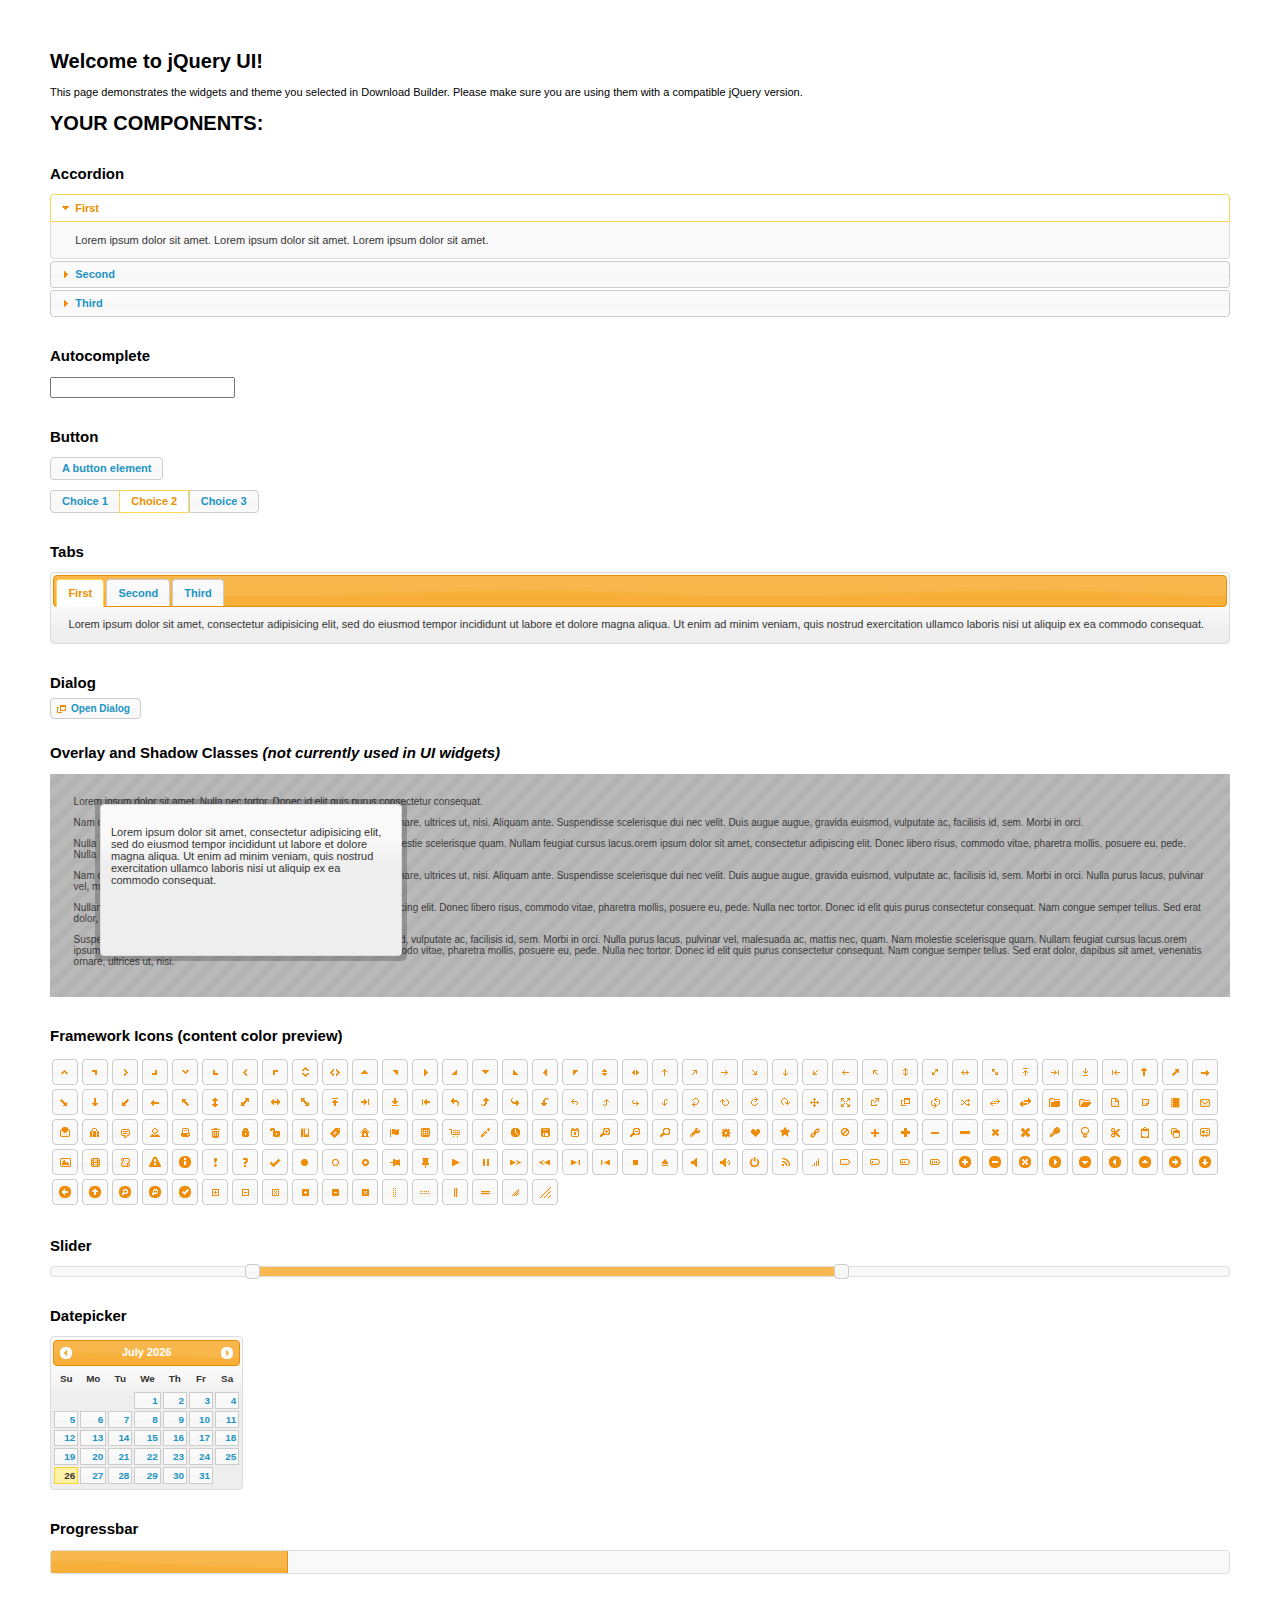
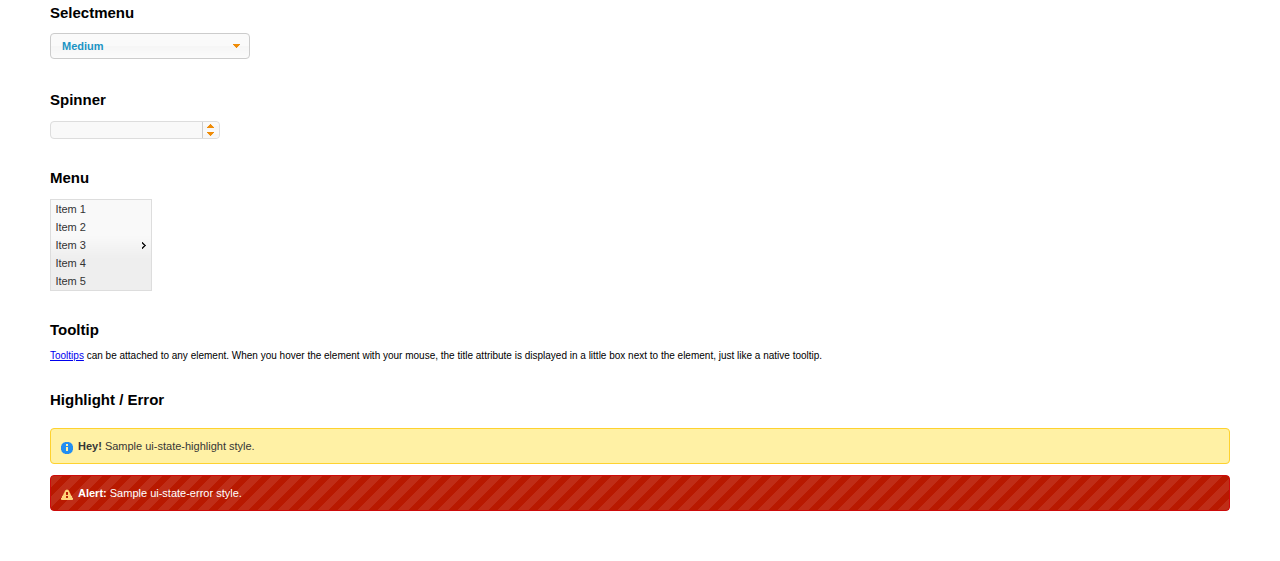
<file: lib/jquery-ui-1.11.3/index.html>
<!doctype html>
<html lang="us">
<head>
	<meta charset="utf-8">
	<title>jQuery UI Example Page</title>
	<link href="jquery-ui.css" rel="stylesheet">
	<style>
	body{
		font: 62.5% "Trebuchet MS", sans-serif;
		margin: 50px;
	}
	.demoHeaders {
		margin-top: 2em;
	}
	#dialog-link {
		padding: .4em 1em .4em 20px;
		text-decoration: none;
		position: relative;
	}
	#dialog-link span.ui-icon {
		margin: 0 5px 0 0;
		position: absolute;
		left: .2em;
		top: 50%;
		margin-top: -8px;
	}
	#icons {
		margin: 0;
		padding: 0;
	}
	#icons li {
		margin: 2px;
		position: relative;
		padding: 4px 0;
		cursor: pointer;
		float: left;
		list-style: none;
	}
	#icons span.ui-icon {
		float: left;
		margin: 0 4px;
	}
	.fakewindowcontain .ui-widget-overlay {
		position: absolute;
	}
	select {
		width: 200px;
	}
	</style>
</head>
<body>

<h1>Welcome to jQuery UI!</h1>

<div class="ui-widget">
	<p>This page demonstrates the widgets and theme you selected in Download Builder. Please make sure you are using them with a compatible jQuery version.</p>
</div>

<h1>YOUR COMPONENTS:</h1>


<!-- Accordion -->
<h2 class="demoHeaders">Accordion</h2>
<div id="accordion">
	<h3>First</h3>
	<div>Lorem ipsum dolor sit amet. Lorem ipsum dolor sit amet. Lorem ipsum dolor sit amet.</div>
	<h3>Second</h3>
	<div>Phasellus mattis tincidunt nibh.</div>
	<h3>Third</h3>
	<div>Nam dui erat, auctor a, dignissim quis.</div>
</div>



<!-- Autocomplete -->
<h2 class="demoHeaders">Autocomplete</h2>
<div>
	<input id="autocomplete" title="type &quot;a&quot;">
</div>



<!-- Button -->
<h2 class="demoHeaders">Button</h2>
<button id="button">A button element</button>
<form style="margin-top: 1em;">
	<div id="radioset">
		<input type="radio" id="radio1" name="radio"><label for="radio1">Choice 1</label>
		<input type="radio" id="radio2" name="radio" checked="checked"><label for="radio2">Choice 2</label>
		<input type="radio" id="radio3" name="radio"><label for="radio3">Choice 3</label>
	</div>
</form>



<!-- Tabs -->
<h2 class="demoHeaders">Tabs</h2>
<div id="tabs">
	<ul>
		<li><a href="#tabs-1">First</a></li>
		<li><a href="#tabs-2">Second</a></li>
		<li><a href="#tabs-3">Third</a></li>
	</ul>
	<div id="tabs-1">Lorem ipsum dolor sit amet, consectetur adipisicing elit, sed do eiusmod tempor incididunt ut labore et dolore magna aliqua. Ut enim ad minim veniam, quis nostrud exercitation ullamco laboris nisi ut aliquip ex ea commodo consequat.</div>
	<div id="tabs-2">Phasellus mattis tincidunt nibh. Cras orci urna, blandit id, pretium vel, aliquet ornare, felis. Maecenas scelerisque sem non nisl. Fusce sed lorem in enim dictum bibendum.</div>
	<div id="tabs-3">Nam dui erat, auctor a, dignissim quis, sollicitudin eu, felis. Pellentesque nisi urna, interdum eget, sagittis et, consequat vestibulum, lacus. Mauris porttitor ullamcorper augue.</div>
</div>



<!-- Dialog NOTE: Dialog is not generated by UI in this demo so it can be visually styled in themeroller-->
<h2 class="demoHeaders">Dialog</h2>
<p><a href="#" id="dialog-link" class="ui-state-default ui-corner-all"><span class="ui-icon ui-icon-newwin"></span>Open Dialog</a></p>

<h2 class="demoHeaders">Overlay and Shadow Classes <em>(not currently used in UI widgets)</em></h2>
<div style="position: relative; width: 96%; height: 200px; padding:1% 2%; overflow:hidden;" class="fakewindowcontain">
	<p>Lorem ipsum dolor sit amet,  Nulla nec tortor. Donec id elit quis purus consectetur consequat. </p><p>Nam congue semper tellus. Sed erat dolor, dapibus sit amet, venenatis ornare, ultrices ut, nisi. Aliquam ante. Suspendisse scelerisque dui nec velit. Duis augue augue, gravida euismod, vulputate ac, facilisis id, sem. Morbi in orci. </p><p>Nulla purus lacus, pulvinar vel, malesuada ac, mattis nec, quam. Nam molestie scelerisque quam. Nullam feugiat cursus lacus.orem ipsum dolor sit amet, consectetur adipiscing elit. Donec libero risus, commodo vitae, pharetra mollis, posuere eu, pede. Nulla nec tortor. Donec id elit quis purus consectetur consequat. </p><p>Nam congue semper tellus. Sed erat dolor, dapibus sit amet, venenatis ornare, ultrices ut, nisi. Aliquam ante. Suspendisse scelerisque dui nec velit. Duis augue augue, gravida euismod, vulputate ac, facilisis id, sem. Morbi in orci. Nulla purus lacus, pulvinar vel, malesuada ac, mattis nec, quam. Nam molestie scelerisque quam. </p><p>Nullam feugiat cursus lacus.orem ipsum dolor sit amet, consectetur adipiscing elit. Donec libero risus, commodo vitae, pharetra mollis, posuere eu, pede. Nulla nec tortor. Donec id elit quis purus consectetur consequat. Nam congue semper tellus. Sed erat dolor, dapibus sit amet, venenatis ornare, ultrices ut, nisi. Aliquam ante. </p><p>Suspendisse scelerisque dui nec velit. Duis augue augue, gravida euismod, vulputate ac, facilisis id, sem. Morbi in orci. Nulla purus lacus, pulvinar vel, malesuada ac, mattis nec, quam. Nam molestie scelerisque quam. Nullam feugiat cursus lacus.orem ipsum dolor sit amet, consectetur adipiscing elit. Donec libero risus, commodo vitae, pharetra mollis, posuere eu, pede. Nulla nec tortor. Donec id elit quis purus consectetur consequat. Nam congue semper tellus. Sed erat dolor, dapibus sit amet, venenatis ornare, ultrices ut, nisi. </p>

	<!-- ui-dialog -->
	<div class="ui-overlay"><div class="ui-widget-overlay"></div><div class="ui-widget-shadow ui-corner-all" style="width: 302px; height: 152px; position: absolute; left: 50px; top: 30px;"></div></div>
	<div style="position: absolute; width: 280px; height: 130px;left: 50px; top: 30px; padding: 10px;" class="ui-widget ui-widget-content ui-corner-all">
		<div class="ui-dialog-content ui-widget-content" style="background: none; border: 0;">
			<p>Lorem ipsum dolor sit amet, consectetur adipisicing elit, sed do eiusmod tempor incididunt ut labore et dolore magna aliqua. Ut enim ad minim veniam, quis nostrud exercitation ullamco laboris nisi ut aliquip ex ea commodo consequat.</p>
		</div>
	</div>

</div>

<!-- ui-dialog -->
<div id="dialog" title="Dialog Title">
	<p>Lorem ipsum dolor sit amet, consectetur adipisicing elit, sed do eiusmod tempor incididunt ut labore et dolore magna aliqua. Ut enim ad minim veniam, quis nostrud exercitation ullamco laboris nisi ut aliquip ex ea commodo consequat.</p>
</div>



<h2 class="demoHeaders">Framework Icons (content color preview)</h2>
<ul id="icons" class="ui-widget ui-helper-clearfix">
	<li class="ui-state-default ui-corner-all" title=".ui-icon-carat-1-n"><span class="ui-icon ui-icon-carat-1-n"></span></li>
	<li class="ui-state-default ui-corner-all" title=".ui-icon-carat-1-ne"><span class="ui-icon ui-icon-carat-1-ne"></span></li>
	<li class="ui-state-default ui-corner-all" title=".ui-icon-carat-1-e"><span class="ui-icon ui-icon-carat-1-e"></span></li>
	<li class="ui-state-default ui-corner-all" title=".ui-icon-carat-1-se"><span class="ui-icon ui-icon-carat-1-se"></span></li>
	<li class="ui-state-default ui-corner-all" title=".ui-icon-carat-1-s"><span class="ui-icon ui-icon-carat-1-s"></span></li>
	<li class="ui-state-default ui-corner-all" title=".ui-icon-carat-1-sw"><span class="ui-icon ui-icon-carat-1-sw"></span></li>
	<li class="ui-state-default ui-corner-all" title=".ui-icon-carat-1-w"><span class="ui-icon ui-icon-carat-1-w"></span></li>
	<li class="ui-state-default ui-corner-all" title=".ui-icon-carat-1-nw"><span class="ui-icon ui-icon-carat-1-nw"></span></li>
	<li class="ui-state-default ui-corner-all" title=".ui-icon-carat-2-n-s"><span class="ui-icon ui-icon-carat-2-n-s"></span></li>
	<li class="ui-state-default ui-corner-all" title=".ui-icon-carat-2-e-w"><span class="ui-icon ui-icon-carat-2-e-w"></span></li>
	<li class="ui-state-default ui-corner-all" title=".ui-icon-triangle-1-n"><span class="ui-icon ui-icon-triangle-1-n"></span></li>
	<li class="ui-state-default ui-corner-all" title=".ui-icon-triangle-1-ne"><span class="ui-icon ui-icon-triangle-1-ne"></span></li>
	<li class="ui-state-default ui-corner-all" title=".ui-icon-triangle-1-e"><span class="ui-icon ui-icon-triangle-1-e"></span></li>
	<li class="ui-state-default ui-corner-all" title=".ui-icon-triangle-1-se"><span class="ui-icon ui-icon-triangle-1-se"></span></li>
	<li class="ui-state-default ui-corner-all" title=".ui-icon-triangle-1-s"><span class="ui-icon ui-icon-triangle-1-s"></span></li>
	<li class="ui-state-default ui-corner-all" title=".ui-icon-triangle-1-sw"><span class="ui-icon ui-icon-triangle-1-sw"></span></li>
	<li class="ui-state-default ui-corner-all" title=".ui-icon-triangle-1-w"><span class="ui-icon ui-icon-triangle-1-w"></span></li>
	<li class="ui-state-default ui-corner-all" title=".ui-icon-triangle-1-nw"><span class="ui-icon ui-icon-triangle-1-nw"></span></li>
	<li class="ui-state-default ui-corner-all" title=".ui-icon-triangle-2-n-s"><span class="ui-icon ui-icon-triangle-2-n-s"></span></li>
	<li class="ui-state-default ui-corner-all" title=".ui-icon-triangle-2-e-w"><span class="ui-icon ui-icon-triangle-2-e-w"></span></li>
	<li class="ui-state-default ui-corner-all" title=".ui-icon-arrow-1-n"><span class="ui-icon ui-icon-arrow-1-n"></span></li>
	<li class="ui-state-default ui-corner-all" title=".ui-icon-arrow-1-ne"><span class="ui-icon ui-icon-arrow-1-ne"></span></li>
	<li class="ui-state-default ui-corner-all" title=".ui-icon-arrow-1-e"><span class="ui-icon ui-icon-arrow-1-e"></span></li>
	<li class="ui-state-default ui-corner-all" title=".ui-icon-arrow-1-se"><span class="ui-icon ui-icon-arrow-1-se"></span></li>
	<li class="ui-state-default ui-corner-all" title=".ui-icon-arrow-1-s"><span class="ui-icon ui-icon-arrow-1-s"></span></li>
	<li class="ui-state-default ui-corner-all" title=".ui-icon-arrow-1-sw"><span class="ui-icon ui-icon-arrow-1-sw"></span></li>
	<li class="ui-state-default ui-corner-all" title=".ui-icon-arrow-1-w"><span class="ui-icon ui-icon-arrow-1-w"></span></li>
	<li class="ui-state-default ui-corner-all" title=".ui-icon-arrow-1-nw"><span class="ui-icon ui-icon-arrow-1-nw"></span></li>
	<li class="ui-state-default ui-corner-all" title=".ui-icon-arrow-2-n-s"><span class="ui-icon ui-icon-arrow-2-n-s"></span></li>
	<li class="ui-state-default ui-corner-all" title=".ui-icon-arrow-2-ne-sw"><span class="ui-icon ui-icon-arrow-2-ne-sw"></span></li>
	<li class="ui-state-default ui-corner-all" title=".ui-icon-arrow-2-e-w"><span class="ui-icon ui-icon-arrow-2-e-w"></span></li>
	<li class="ui-state-default ui-corner-all" title=".ui-icon-arrow-2-se-nw"><span class="ui-icon ui-icon-arrow-2-se-nw"></span></li>
	<li class="ui-state-default ui-corner-all" title=".ui-icon-arrowstop-1-n"><span class="ui-icon ui-icon-arrowstop-1-n"></span></li>
	<li class="ui-state-default ui-corner-all" title=".ui-icon-arrowstop-1-e"><span class="ui-icon ui-icon-arrowstop-1-e"></span></li>
	<li class="ui-state-default ui-corner-all" title=".ui-icon-arrowstop-1-s"><span class="ui-icon ui-icon-arrowstop-1-s"></span></li>
	<li class="ui-state-default ui-corner-all" title=".ui-icon-arrowstop-1-w"><span class="ui-icon ui-icon-arrowstop-1-w"></span></li>
	<li class="ui-state-default ui-corner-all" title=".ui-icon-arrowthick-1-n"><span class="ui-icon ui-icon-arrowthick-1-n"></span></li>
	<li class="ui-state-default ui-corner-all" title=".ui-icon-arrowthick-1-ne"><span class="ui-icon ui-icon-arrowthick-1-ne"></span></li>
	<li class="ui-state-default ui-corner-all" title=".ui-icon-arrowthick-1-e"><span class="ui-icon ui-icon-arrowthick-1-e"></span></li>
	<li class="ui-state-default ui-corner-all" title=".ui-icon-arrowthick-1-se"><span class="ui-icon ui-icon-arrowthick-1-se"></span></li>
	<li class="ui-state-default ui-corner-all" title=".ui-icon-arrowthick-1-s"><span class="ui-icon ui-icon-arrowthick-1-s"></span></li>
	<li class="ui-state-default ui-corner-all" title=".ui-icon-arrowthick-1-sw"><span class="ui-icon ui-icon-arrowthick-1-sw"></span></li>
	<li class="ui-state-default ui-corner-all" title=".ui-icon-arrowthick-1-w"><span class="ui-icon ui-icon-arrowthick-1-w"></span></li>
	<li class="ui-state-default ui-corner-all" title=".ui-icon-arrowthick-1-nw"><span class="ui-icon ui-icon-arrowthick-1-nw"></span></li>
	<li class="ui-state-default ui-corner-all" title=".ui-icon-arrowthick-2-n-s"><span class="ui-icon ui-icon-arrowthick-2-n-s"></span></li>
	<li class="ui-state-default ui-corner-all" title=".ui-icon-arrowthick-2-ne-sw"><span class="ui-icon ui-icon-arrowthick-2-ne-sw"></span></li>
	<li class="ui-state-default ui-corner-all" title=".ui-icon-arrowthick-2-e-w"><span class="ui-icon ui-icon-arrowthick-2-e-w"></span></li>
	<li class="ui-state-default ui-corner-all" title=".ui-icon-arrowthick-2-se-nw"><span class="ui-icon ui-icon-arrowthick-2-se-nw"></span></li>
	<li class="ui-state-default ui-corner-all" title=".ui-icon-arrowthickstop-1-n"><span class="ui-icon ui-icon-arrowthickstop-1-n"></span></li>
	<li class="ui-state-default ui-corner-all" title=".ui-icon-arrowthickstop-1-e"><span class="ui-icon ui-icon-arrowthickstop-1-e"></span></li>
	<li class="ui-state-default ui-corner-all" title=".ui-icon-arrowthickstop-1-s"><span class="ui-icon ui-icon-arrowthickstop-1-s"></span></li>
	<li class="ui-state-default ui-corner-all" title=".ui-icon-arrowthickstop-1-w"><span class="ui-icon ui-icon-arrowthickstop-1-w"></span></li>
	<li class="ui-state-default ui-corner-all" title=".ui-icon-arrowreturnthick-1-w"><span class="ui-icon ui-icon-arrowreturnthick-1-w"></span></li>
	<li class="ui-state-default ui-corner-all" title=".ui-icon-arrowreturnthick-1-n"><span class="ui-icon ui-icon-arrowreturnthick-1-n"></span></li>
	<li class="ui-state-default ui-corner-all" title=".ui-icon-arrowreturnthick-1-e"><span class="ui-icon ui-icon-arrowreturnthick-1-e"></span></li>
	<li class="ui-state-default ui-corner-all" title=".ui-icon-arrowreturnthick-1-s"><span class="ui-icon ui-icon-arrowreturnthick-1-s"></span></li>
	<li class="ui-state-default ui-corner-all" title=".ui-icon-arrowreturn-1-w"><span class="ui-icon ui-icon-arrowreturn-1-w"></span></li>
	<li class="ui-state-default ui-corner-all" title=".ui-icon-arrowreturn-1-n"><span class="ui-icon ui-icon-arrowreturn-1-n"></span></li>
	<li class="ui-state-default ui-corner-all" title=".ui-icon-arrowreturn-1-e"><span class="ui-icon ui-icon-arrowreturn-1-e"></span></li>
	<li class="ui-state-default ui-corner-all" title=".ui-icon-arrowreturn-1-s"><span class="ui-icon ui-icon-arrowreturn-1-s"></span></li>
	<li class="ui-state-default ui-corner-all" title=".ui-icon-arrowrefresh-1-w"><span class="ui-icon ui-icon-arrowrefresh-1-w"></span></li>
	<li class="ui-state-default ui-corner-all" title=".ui-icon-arrowrefresh-1-n"><span class="ui-icon ui-icon-arrowrefresh-1-n"></span></li>
	<li class="ui-state-default ui-corner-all" title=".ui-icon-arrowrefresh-1-e"><span class="ui-icon ui-icon-arrowrefresh-1-e"></span></li>
	<li class="ui-state-default ui-corner-all" title=".ui-icon-arrowrefresh-1-s"><span class="ui-icon ui-icon-arrowrefresh-1-s"></span></li>
	<li class="ui-state-default ui-corner-all" title=".ui-icon-arrow-4"><span class="ui-icon ui-icon-arrow-4"></span></li>
	<li class="ui-state-default ui-corner-all" title=".ui-icon-arrow-4-diag"><span class="ui-icon ui-icon-arrow-4-diag"></span></li>
	<li class="ui-state-default ui-corner-all" title=".ui-icon-extlink"><span class="ui-icon ui-icon-extlink"></span></li>
	<li class="ui-state-default ui-corner-all" title=".ui-icon-newwin"><span class="ui-icon ui-icon-newwin"></span></li>
	<li class="ui-state-default ui-corner-all" title=".ui-icon-refresh"><span class="ui-icon ui-icon-refresh"></span></li>
	<li class="ui-state-default ui-corner-all" title=".ui-icon-shuffle"><span class="ui-icon ui-icon-shuffle"></span></li>
	<li class="ui-state-default ui-corner-all" title=".ui-icon-transfer-e-w"><span class="ui-icon ui-icon-transfer-e-w"></span></li>
	<li class="ui-state-default ui-corner-all" title=".ui-icon-transferthick-e-w"><span class="ui-icon ui-icon-transferthick-e-w"></span></li>
	<li class="ui-state-default ui-corner-all" title=".ui-icon-folder-collapsed"><span class="ui-icon ui-icon-folder-collapsed"></span></li>
	<li class="ui-state-default ui-corner-all" title=".ui-icon-folder-open"><span class="ui-icon ui-icon-folder-open"></span></li>
	<li class="ui-state-default ui-corner-all" title=".ui-icon-document"><span class="ui-icon ui-icon-document"></span></li>
	<li class="ui-state-default ui-corner-all" title=".ui-icon-document-b"><span class="ui-icon ui-icon-document-b"></span></li>
	<li class="ui-state-default ui-corner-all" title=".ui-icon-note"><span class="ui-icon ui-icon-note"></span></li>
	<li class="ui-state-default ui-corner-all" title=".ui-icon-mail-closed"><span class="ui-icon ui-icon-mail-closed"></span></li>
	<li class="ui-state-default ui-corner-all" title=".ui-icon-mail-open"><span class="ui-icon ui-icon-mail-open"></span></li>
	<li class="ui-state-default ui-corner-all" title=".ui-icon-suitcase"><span class="ui-icon ui-icon-suitcase"></span></li>
	<li class="ui-state-default ui-corner-all" title=".ui-icon-comment"><span class="ui-icon ui-icon-comment"></span></li>
	<li class="ui-state-default ui-corner-all" title=".ui-icon-person"><span class="ui-icon ui-icon-person"></span></li>
	<li class="ui-state-default ui-corner-all" title=".ui-icon-print"><span class="ui-icon ui-icon-print"></span></li>
	<li class="ui-state-default ui-corner-all" title=".ui-icon-trash"><span class="ui-icon ui-icon-trash"></span></li>
	<li class="ui-state-default ui-corner-all" title=".ui-icon-locked"><span class="ui-icon ui-icon-locked"></span></li>
	<li class="ui-state-default ui-corner-all" title=".ui-icon-unlocked"><span class="ui-icon ui-icon-unlocked"></span></li>
	<li class="ui-state-default ui-corner-all" title=".ui-icon-bookmark"><span class="ui-icon ui-icon-bookmark"></span></li>
	<li class="ui-state-default ui-corner-all" title=".ui-icon-tag"><span class="ui-icon ui-icon-tag"></span></li>
	<li class="ui-state-default ui-corner-all" title=".ui-icon-home"><span class="ui-icon ui-icon-home"></span></li>
	<li class="ui-state-default ui-corner-all" title=".ui-icon-flag"><span class="ui-icon ui-icon-flag"></span></li>
	<li class="ui-state-default ui-corner-all" title=".ui-icon-calculator"><span class="ui-icon ui-icon-calculator"></span></li>
	<li class="ui-state-default ui-corner-all" title=".ui-icon-cart"><span class="ui-icon ui-icon-cart"></span></li>
	<li class="ui-state-default ui-corner-all" title=".ui-icon-pencil"><span class="ui-icon ui-icon-pencil"></span></li>
	<li class="ui-state-default ui-corner-all" title=".ui-icon-clock"><span class="ui-icon ui-icon-clock"></span></li>
	<li class="ui-state-default ui-corner-all" title=".ui-icon-disk"><span class="ui-icon ui-icon-disk"></span></li>
	<li class="ui-state-default ui-corner-all" title=".ui-icon-calendar"><span class="ui-icon ui-icon-calendar"></span></li>
	<li class="ui-state-default ui-corner-all" title=".ui-icon-zoomin"><span class="ui-icon ui-icon-zoomin"></span></li>
	<li class="ui-state-default ui-corner-all" title=".ui-icon-zoomout"><span class="ui-icon ui-icon-zoomout"></span></li>
	<li class="ui-state-default ui-corner-all" title=".ui-icon-search"><span class="ui-icon ui-icon-search"></span></li>
	<li class="ui-state-default ui-corner-all" title=".ui-icon-wrench"><span class="ui-icon ui-icon-wrench"></span></li>
	<li class="ui-state-default ui-corner-all" title=".ui-icon-gear"><span class="ui-icon ui-icon-gear"></span></li>
	<li class="ui-state-default ui-corner-all" title=".ui-icon-heart"><span class="ui-icon ui-icon-heart"></span></li>
	<li class="ui-state-default ui-corner-all" title=".ui-icon-star"><span class="ui-icon ui-icon-star"></span></li>
	<li class="ui-state-default ui-corner-all" title=".ui-icon-link"><span class="ui-icon ui-icon-link"></span></li>
	<li class="ui-state-default ui-corner-all" title=".ui-icon-cancel"><span class="ui-icon ui-icon-cancel"></span></li>
	<li class="ui-state-default ui-corner-all" title=".ui-icon-plus"><span class="ui-icon ui-icon-plus"></span></li>
	<li class="ui-state-default ui-corner-all" title=".ui-icon-plusthick"><span class="ui-icon ui-icon-plusthick"></span></li>
	<li class="ui-state-default ui-corner-all" title=".ui-icon-minus"><span class="ui-icon ui-icon-minus"></span></li>
	<li class="ui-state-default ui-corner-all" title=".ui-icon-minusthick"><span class="ui-icon ui-icon-minusthick"></span></li>
	<li class="ui-state-default ui-corner-all" title=".ui-icon-close"><span class="ui-icon ui-icon-close"></span></li>
	<li class="ui-state-default ui-corner-all" title=".ui-icon-closethick"><span class="ui-icon ui-icon-closethick"></span></li>
	<li class="ui-state-default ui-corner-all" title=".ui-icon-key"><span class="ui-icon ui-icon-key"></span></li>
	<li class="ui-state-default ui-corner-all" title=".ui-icon-lightbulb"><span class="ui-icon ui-icon-lightbulb"></span></li>
	<li class="ui-state-default ui-corner-all" title=".ui-icon-scissors"><span class="ui-icon ui-icon-scissors"></span></li>
	<li class="ui-state-default ui-corner-all" title=".ui-icon-clipboard"><span class="ui-icon ui-icon-clipboard"></span></li>
	<li class="ui-state-default ui-corner-all" title=".ui-icon-copy"><span class="ui-icon ui-icon-copy"></span></li>
	<li class="ui-state-default ui-corner-all" title=".ui-icon-contact"><span class="ui-icon ui-icon-contact"></span></li>
	<li class="ui-state-default ui-corner-all" title=".ui-icon-image"><span class="ui-icon ui-icon-image"></span></li>
	<li class="ui-state-default ui-corner-all" title=".ui-icon-video"><span class="ui-icon ui-icon-video"></span></li>
	<li class="ui-state-default ui-corner-all" title=".ui-icon-script"><span class="ui-icon ui-icon-script"></span></li>
	<li class="ui-state-default ui-corner-all" title=".ui-icon-alert"><span class="ui-icon ui-icon-alert"></span></li>
	<li class="ui-state-default ui-corner-all" title=".ui-icon-info"><span class="ui-icon ui-icon-info"></span></li>
	<li class="ui-state-default ui-corner-all" title=".ui-icon-notice"><span class="ui-icon ui-icon-notice"></span></li>
	<li class="ui-state-default ui-corner-all" title=".ui-icon-help"><span class="ui-icon ui-icon-help"></span></li>
	<li class="ui-state-default ui-corner-all" title=".ui-icon-check"><span class="ui-icon ui-icon-check"></span></li>
	<li class="ui-state-default ui-corner-all" title=".ui-icon-bullet"><span class="ui-icon ui-icon-bullet"></span></li>
	<li class="ui-state-default ui-corner-all" title=".ui-icon-radio-off"><span class="ui-icon ui-icon-radio-off"></span></li>
	<li class="ui-state-default ui-corner-all" title=".ui-icon-radio-on"><span class="ui-icon ui-icon-radio-on"></span></li>
	<li class="ui-state-default ui-corner-all" title=".ui-icon-pin-w"><span class="ui-icon ui-icon-pin-w"></span></li>
	<li class="ui-state-default ui-corner-all" title=".ui-icon-pin-s"><span class="ui-icon ui-icon-pin-s"></span></li>
	<li class="ui-state-default ui-corner-all" title=".ui-icon-play"><span class="ui-icon ui-icon-play"></span></li>
	<li class="ui-state-default ui-corner-all" title=".ui-icon-pause"><span class="ui-icon ui-icon-pause"></span></li>
	<li class="ui-state-default ui-corner-all" title=".ui-icon-seek-next"><span class="ui-icon ui-icon-seek-next"></span></li>
	<li class="ui-state-default ui-corner-all" title=".ui-icon-seek-prev"><span class="ui-icon ui-icon-seek-prev"></span></li>
	<li class="ui-state-default ui-corner-all" title=".ui-icon-seek-end"><span class="ui-icon ui-icon-seek-end"></span></li>
	<li class="ui-state-default ui-corner-all" title=".ui-icon-seek-first"><span class="ui-icon ui-icon-seek-first"></span></li>
	<li class="ui-state-default ui-corner-all" title=".ui-icon-stop"><span class="ui-icon ui-icon-stop"></span></li>
	<li class="ui-state-default ui-corner-all" title=".ui-icon-eject"><span class="ui-icon ui-icon-eject"></span></li>
	<li class="ui-state-default ui-corner-all" title=".ui-icon-volume-off"><span class="ui-icon ui-icon-volume-off"></span></li>
	<li class="ui-state-default ui-corner-all" title=".ui-icon-volume-on"><span class="ui-icon ui-icon-volume-on"></span></li>
	<li class="ui-state-default ui-corner-all" title=".ui-icon-power"><span class="ui-icon ui-icon-power"></span></li>
	<li class="ui-state-default ui-corner-all" title=".ui-icon-signal-diag"><span class="ui-icon ui-icon-signal-diag"></span></li>
	<li class="ui-state-default ui-corner-all" title=".ui-icon-signal"><span class="ui-icon ui-icon-signal"></span></li>
	<li class="ui-state-default ui-corner-all" title=".ui-icon-battery-0"><span class="ui-icon ui-icon-battery-0"></span></li>
	<li class="ui-state-default ui-corner-all" title=".ui-icon-battery-1"><span class="ui-icon ui-icon-battery-1"></span></li>
	<li class="ui-state-default ui-corner-all" title=".ui-icon-battery-2"><span class="ui-icon ui-icon-battery-2"></span></li>
	<li class="ui-state-default ui-corner-all" title=".ui-icon-battery-3"><span class="ui-icon ui-icon-battery-3"></span></li>
	<li class="ui-state-default ui-corner-all" title=".ui-icon-circle-plus"><span class="ui-icon ui-icon-circle-plus"></span></li>
	<li class="ui-state-default ui-corner-all" title=".ui-icon-circle-minus"><span class="ui-icon ui-icon-circle-minus"></span></li>
	<li class="ui-state-default ui-corner-all" title=".ui-icon-circle-close"><span class="ui-icon ui-icon-circle-close"></span></li>
	<li class="ui-state-default ui-corner-all" title=".ui-icon-circle-triangle-e"><span class="ui-icon ui-icon-circle-triangle-e"></span></li>
	<li class="ui-state-default ui-corner-all" title=".ui-icon-circle-triangle-s"><span class="ui-icon ui-icon-circle-triangle-s"></span></li>
	<li class="ui-state-default ui-corner-all" title=".ui-icon-circle-triangle-w"><span class="ui-icon ui-icon-circle-triangle-w"></span></li>
	<li class="ui-state-default ui-corner-all" title=".ui-icon-circle-triangle-n"><span class="ui-icon ui-icon-circle-triangle-n"></span></li>
	<li class="ui-state-default ui-corner-all" title=".ui-icon-circle-arrow-e"><span class="ui-icon ui-icon-circle-arrow-e"></span></li>
	<li class="ui-state-default ui-corner-all" title=".ui-icon-circle-arrow-s"><span class="ui-icon ui-icon-circle-arrow-s"></span></li>
	<li class="ui-state-default ui-corner-all" title=".ui-icon-circle-arrow-w"><span class="ui-icon ui-icon-circle-arrow-w"></span></li>
	<li class="ui-state-default ui-corner-all" title=".ui-icon-circle-arrow-n"><span class="ui-icon ui-icon-circle-arrow-n"></span></li>
	<li class="ui-state-default ui-corner-all" title=".ui-icon-circle-zoomin"><span class="ui-icon ui-icon-circle-zoomin"></span></li>
	<li class="ui-state-default ui-corner-all" title=".ui-icon-circle-zoomout"><span class="ui-icon ui-icon-circle-zoomout"></span></li>
	<li class="ui-state-default ui-corner-all" title=".ui-icon-circle-check"><span class="ui-icon ui-icon-circle-check"></span></li>
	<li class="ui-state-default ui-corner-all" title=".ui-icon-circlesmall-plus"><span class="ui-icon ui-icon-circlesmall-plus"></span></li>
	<li class="ui-state-default ui-corner-all" title=".ui-icon-circlesmall-minus"><span class="ui-icon ui-icon-circlesmall-minus"></span></li>
	<li class="ui-state-default ui-corner-all" title=".ui-icon-circlesmall-close"><span class="ui-icon ui-icon-circlesmall-close"></span></li>
	<li class="ui-state-default ui-corner-all" title=".ui-icon-squaresmall-plus"><span class="ui-icon ui-icon-squaresmall-plus"></span></li>
	<li class="ui-state-default ui-corner-all" title=".ui-icon-squaresmall-minus"><span class="ui-icon ui-icon-squaresmall-minus"></span></li>
	<li class="ui-state-default ui-corner-all" title=".ui-icon-squaresmall-close"><span class="ui-icon ui-icon-squaresmall-close"></span></li>
	<li class="ui-state-default ui-corner-all" title=".ui-icon-grip-dotted-vertical"><span class="ui-icon ui-icon-grip-dotted-vertical"></span></li>
	<li class="ui-state-default ui-corner-all" title=".ui-icon-grip-dotted-horizontal"><span class="ui-icon ui-icon-grip-dotted-horizontal"></span></li>
	<li class="ui-state-default ui-corner-all" title=".ui-icon-grip-solid-vertical"><span class="ui-icon ui-icon-grip-solid-vertical"></span></li>
	<li class="ui-state-default ui-corner-all" title=".ui-icon-grip-solid-horizontal"><span class="ui-icon ui-icon-grip-solid-horizontal"></span></li>
	<li class="ui-state-default ui-corner-all" title=".ui-icon-gripsmall-diagonal-se"><span class="ui-icon ui-icon-gripsmall-diagonal-se"></span></li>
	<li class="ui-state-default ui-corner-all" title=".ui-icon-grip-diagonal-se"><span class="ui-icon ui-icon-grip-diagonal-se"></span></li>
</ul>


<!-- Slider -->
<h2 class="demoHeaders">Slider</h2>
<div id="slider"></div>



<!-- Datepicker -->
<h2 class="demoHeaders">Datepicker</h2>
<div id="datepicker"></div>



<!-- Progressbar -->
<h2 class="demoHeaders">Progressbar</h2>
<div id="progressbar"></div>



<!-- Progressbar -->
<h2 class="demoHeaders">Selectmenu</h2>
<select id="selectmenu">
	<option>Slower</option>
	<option>Slow</option>
	<option selected="selected">Medium</option>
	<option>Fast</option>
	<option>Faster</option>
</select>



<!-- Spinner -->
<h2 class="demoHeaders">Spinner</h2>
<input id="spinner">



<!-- Menu -->
<h2 class="demoHeaders">Menu</h2>
<ul style="width:100px;" id="menu">
	<li>Item 1</li>
	<li>Item 2</li>
	<li>Item 3
		<ul>
			<li>Item 3-1</li>
			<li>Item 3-2</li>
			<li>Item 3-3</li>
			<li>Item 3-4</li>
			<li>Item 3-5</li>
		</ul>
	</li>
	<li>Item 4</li>
	<li>Item 5</li>
</ul>



<!-- Tooltip -->
<h2 class="demoHeaders">Tooltip</h2>
<p id="tooltip">
	<a href="#" title="That&apos;s what this widget is">Tooltips</a> can be attached to any element. When you hover
the element with your mouse, the title attribute is displayed in a little box next to the element, just like a native tooltip.
</p>


<!-- Highlight / Error -->
<h2 class="demoHeaders">Highlight / Error</h2>
<div class="ui-widget">
	<div class="ui-state-highlight ui-corner-all" style="margin-top: 20px; padding: 0 .7em;">
		<p><span class="ui-icon ui-icon-info" style="float: left; margin-right: .3em;"></span>
		<strong>Hey!</strong> Sample ui-state-highlight style.</p>
	</div>
</div>
<br>
<div class="ui-widget">
	<div class="ui-state-error ui-corner-all" style="padding: 0 .7em;">
		<p><span class="ui-icon ui-icon-alert" style="float: left; margin-right: .3em;"></span>
		<strong>Alert:</strong> Sample ui-state-error style.</p>
	</div>
</div>

<script src="external/jquery/jquery.js"></script>
<script src="jquery-ui.js"></script>
<script>

$( "#accordion" ).accordion();



var availableTags = [
	"ActionScript",
	"AppleScript",
	"Asp",
	"BASIC",
	"C",
	"C++",
	"Clojure",
	"COBOL",
	"ColdFusion",
	"Erlang",
	"Fortran",
	"Groovy",
	"Haskell",
	"Java",
	"JavaScript",
	"Lisp",
	"Perl",
	"PHP",
	"Python",
	"Ruby",
	"Scala",
	"Scheme"
];
$( "#autocomplete" ).autocomplete({
	source: availableTags
});



$( "#button" ).button();
$( "#radioset" ).buttonset();



$( "#tabs" ).tabs();



$( "#dialog" ).dialog({
	autoOpen: false,
	width: 400,
	buttons: [
		{
			text: "Ok",
			click: function() {
				$( this ).dialog( "close" );
			}
		},
		{
			text: "Cancel",
			click: function() {
				$( this ).dialog( "close" );
			}
		}
	]
});

// Link to open the dialog
$( "#dialog-link" ).click(function( event ) {
	$( "#dialog" ).dialog( "open" );
	event.preventDefault();
});



$( "#datepicker" ).datepicker({
	inline: true
});



$( "#slider" ).slider({
	range: true,
	values: [ 17, 67 ]
});



$( "#progressbar" ).progressbar({
	value: 20
});



$( "#spinner" ).spinner();



$( "#menu" ).menu();



$( "#tooltip" ).tooltip();



$( "#selectmenu" ).selectmenu();


// Hover states on the static widgets
$( "#dialog-link, #icons li" ).hover(
	function() {
		$( this ).addClass( "ui-state-hover" );
	},
	function() {
		$( this ).removeClass( "ui-state-hover" );
	}
);
</script>
</body>
</html>
</file>
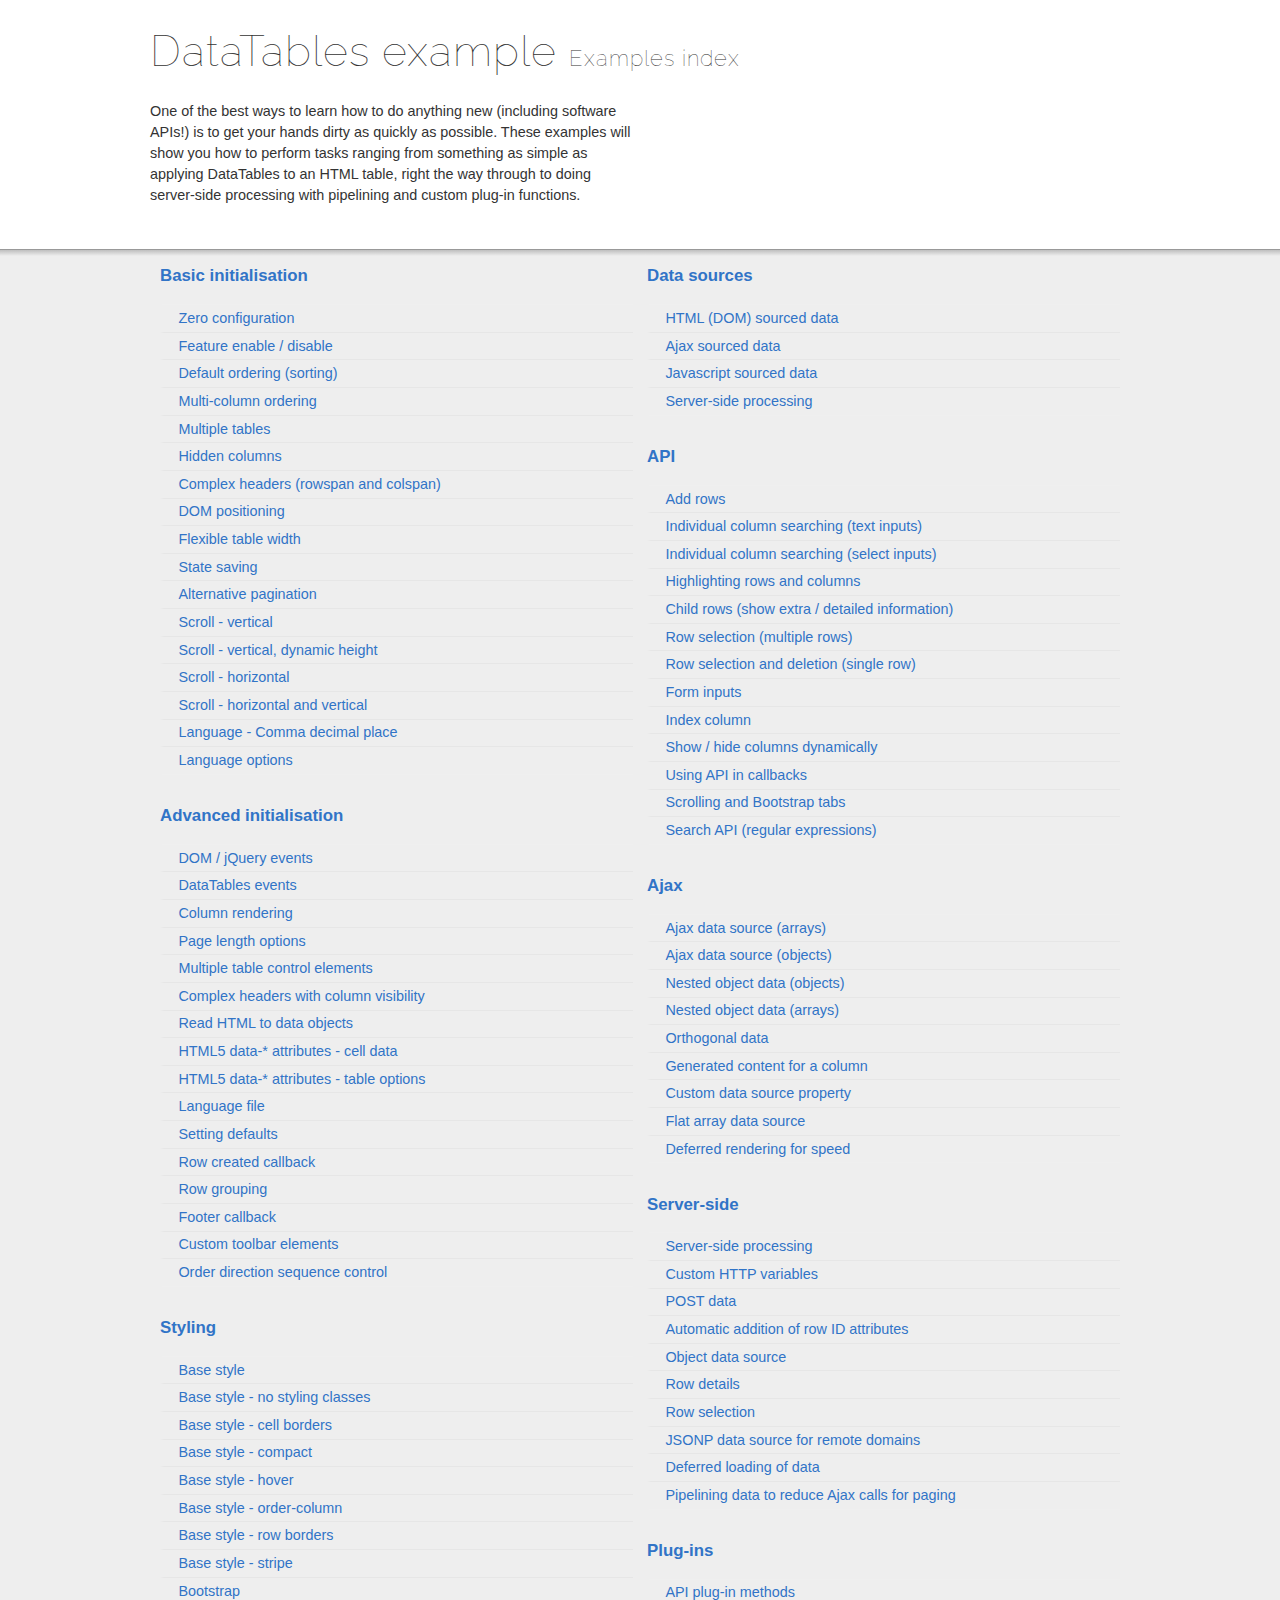
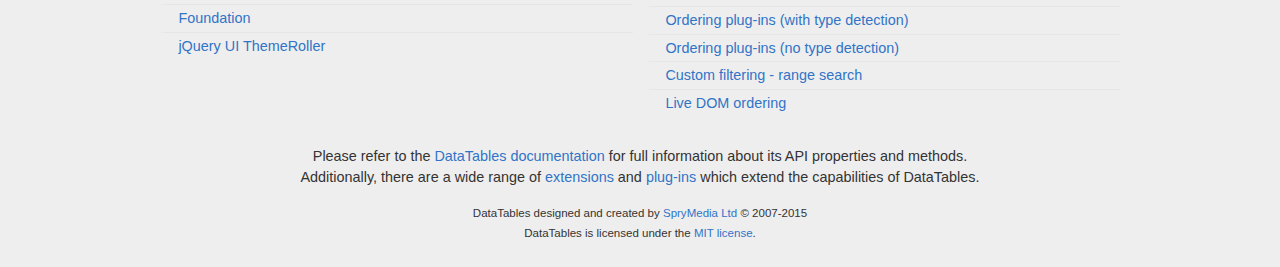
<file: lib/datatables-1.10.9/examples/index.html>
<!DOCTYPE html>
<html>
<head>
	<meta charset="utf-8">
	<link rel="shortcut icon" type="image/ico" href="http://www.datatables.net/favicon.ico">
	<meta name="viewport" content="initial-scale=1.0, maximum-scale=2.0">
	<link rel="stylesheet" type="text/css" href="./resources/syntax/shCore.css">
	<link rel="stylesheet" type="text/css" href="./resources/demo.css">
	<script type="text/javascript" language="javascript" src="//code.jquery.com/jquery-1.11.3.min.js"></script>
	<script type="text/javascript" language="javascript" src="./resources/syntax/shCore.js"></script>
	<script type="text/javascript" language="javascript" src="./resources/demo.js"></script>

	<title>DataTables examples - Examples index</title>
</head>

<body class="dt-example">
	<div class="container">
		<section>
			<h1>DataTables example <span>Examples index</span></h1>

			<div class="info">
				<p>One of the best ways to learn how to do anything new (including software APIs!) is to get your hands dirty as quickly as possible. These examples will show you
				how to perform tasks ranging from something as simple as applying DataTables to an HTML table, right the way through to doing server-side processing with
				pipelining and custom plug-in functions.</p>
			</div>
		</section>
	</div>

	<section>
		<div class="footer">
			<div class="gradient"></div>

			<div class="liner">
				<div class="toc">
					<div class="toc-group">
						<h3><a href="./basic_init/index.html">Basic initialisation</a></h3>
						<ul class="toc">
							<li><a href="./basic_init/zero_configuration.html">Zero configuration</a></li>
							<li><a href="./basic_init/filter_only.html">Feature enable / disable</a></li>
							<li><a href="./basic_init/table_sorting.html">Default ordering (sorting)</a></li>
							<li><a href="./basic_init/multi_col_sort.html">Multi-column ordering</a></li>
							<li><a href="./basic_init/multiple_tables.html">Multiple tables</a></li>
							<li><a href="./basic_init/hidden_columns.html">Hidden columns</a></li>
							<li><a href="./basic_init/complex_header.html">Complex headers (rowspan and colspan)</a></li>
							<li><a href="./basic_init/dom.html">DOM positioning</a></li>
							<li><a href="./basic_init/flexible_width.html">Flexible table width</a></li>
							<li><a href="./basic_init/state_save.html">State saving</a></li>
							<li><a href="./basic_init/alt_pagination.html">Alternative pagination</a></li>
							<li><a href="./basic_init/scroll_y.html">Scroll - vertical</a></li>
							<li><a href="./basic_init/scroll_y_dynamic.html">Scroll - vertical, dynamic height</a></li>
							<li><a href="./basic_init/scroll_x.html">Scroll - horizontal</a></li>
							<li><a href="./basic_init/scroll_xy.html">Scroll - horizontal and vertical</a></li>
							<li><a href="./basic_init/comma-decimal.html">Language - Comma decimal place</a></li>
							<li><a href="./basic_init/language.html">Language options</a></li>
						</ul>
					</div>

					<div class="toc-group">
						<h3><a href="./advanced_init/index.html">Advanced initialisation</a></h3>
						<ul class="toc">
							<li><a href="./advanced_init/events_live.html">DOM / jQuery events</a></li>
							<li><a href="./advanced_init/dt_events.html">DataTables events</a></li>
							<li><a href="./advanced_init/column_render.html">Column rendering</a></li>
							<li><a href="./advanced_init/length_menu.html">Page length options</a></li>
							<li><a href="./advanced_init/dom_multiple_elements.html">Multiple table control elements</a></li>
							<li><a href="./advanced_init/complex_header.html">Complex headers with column visibility</a></li>
							<li><a href="./advanced_init/object_dom_read.html">Read HTML to data objects</a></li>
							<li><a href="./advanced_init/html5-data-attributes.html">HTML5 data-* attributes - cell data</a></li>
							<li><a href="./advanced_init/html5-data-options.html">HTML5 data-* attributes - table options</a></li>
							<li><a href="./advanced_init/language_file.html">Language file</a></li>
							<li><a href="./advanced_init/defaults.html">Setting defaults</a></li>
							<li><a href="./advanced_init/row_callback.html">Row created callback</a></li>
							<li><a href="./advanced_init/row_grouping.html">Row grouping</a></li>
							<li><a href="./advanced_init/footer_callback.html">Footer callback</a></li>
							<li><a href="./advanced_init/dom_toolbar.html">Custom toolbar elements</a></li>
							<li><a href="./advanced_init/sort_direction_control.html">Order direction sequence control</a></li>
						</ul>
					</div>

					<div class="toc-group">
						<h3><a href="./styling/index.html">Styling</a></h3>
						<ul class="toc">
							<li><a href="./styling/display.html">Base style</a></li>
							<li><a href="./styling/no-classes.html">Base style - no styling classes</a></li>
							<li><a href="./styling/cell-border.html">Base style - cell borders</a></li>
							<li><a href="./styling/compact.html">Base style - compact</a></li>
							<li><a href="./styling/hover.html">Base style - hover</a></li>
							<li><a href="./styling/order-column.html">Base style - order-column</a></li>
							<li><a href="./styling/row-border.html">Base style - row borders</a></li>
							<li><a href="./styling/stripe.html">Base style - stripe</a></li>
							<li><a href="./styling/bootstrap.html">Bootstrap</a></li>
							<li><a href="./styling/foundation.html">Foundation</a></li>
							<li><a href="./styling/jqueryUI.html">jQuery UI ThemeRoller</a></li>
						</ul>
					</div>

					<div class="toc-group">
						<h3><a href="./data_sources/index.html">Data sources</a></h3>
						<ul class="toc">
							<li><a href="./data_sources/dom.html">HTML (DOM) sourced data</a></li>
							<li><a href="./data_sources/ajax.html">Ajax sourced data</a></li>
							<li><a href="./data_sources/js_array.html">Javascript sourced data</a></li>
							<li><a href="./data_sources/server_side.html">Server-side processing</a></li>
						</ul>
					</div>

					<div class="toc-group">
						<h3><a href="./api/index.html">API</a></h3>
						<ul class="toc">
							<li><a href="./api/add_row.html">Add rows</a></li>
							<li><a href="./api/multi_filter.html">Individual column searching (text inputs)</a></li>
							<li><a href="./api/multi_filter_select.html">Individual column searching (select inputs)</a></li>
							<li><a href="./api/highlight.html">Highlighting rows and columns</a></li>
							<li><a href="./api/row_details.html">Child rows (show extra / detailed information)</a></li>
							<li><a href="./api/select_row.html">Row selection (multiple rows)</a></li>
							<li><a href="./api/select_single_row.html">Row selection and deletion (single row)</a></li>
							<li><a href="./api/form.html">Form inputs</a></li>
							<li><a href="./api/counter_columns.html">Index column</a></li>
							<li><a href="./api/show_hide.html">Show / hide columns dynamically</a></li>
							<li><a href="./api/api_in_init.html">Using API in callbacks</a></li>
							<li><a href="./api/tabs_and_scrolling.html">Scrolling and Bootstrap tabs</a></li>
							<li><a href="./api/regex.html">Search API (regular expressions)</a></li>
						</ul>
					</div>

					<div class="toc-group">
						<h3><a href="./ajax/index.html">Ajax</a></h3>
						<ul class="toc">
							<li><a href="./ajax/simple.html">Ajax data source (arrays)</a></li>
							<li><a href="./ajax/objects.html">Ajax data source (objects)</a></li>
							<li><a href="./ajax/deep.html">Nested object data (objects)</a></li>
							<li><a href="./ajax/objects_subarrays.html">Nested object data (arrays)</a></li>
							<li><a href="./ajax/orthogonal-data.html">Orthogonal data</a></li>
							<li><a href="./ajax/null_data_source.html">Generated content for a column</a></li>
							<li><a href="./ajax/custom_data_property.html">Custom data source property</a></li>
							<li><a href="./ajax/custom_data_flat.html">Flat array data source</a></li>
							<li><a href="./ajax/defer_render.html">Deferred rendering for speed</a></li>
						</ul>
					</div>

					<div class="toc-group">
						<h3><a href="./server_side/index.html">Server-side</a></h3>
						<ul class="toc">
							<li><a href="./server_side/simple.html">Server-side processing</a></li>
							<li><a href="./server_side/custom_vars.html">Custom HTTP variables</a></li>
							<li><a href="./server_side/post.html">POST data</a></li>
							<li><a href="./server_side/ids.html">Automatic addition of row ID attributes</a></li>
							<li><a href="./server_side/object_data.html">Object data source</a></li>
							<li><a href="./server_side/row_details.html">Row details</a></li>
							<li><a href="./server_side/select_rows.html">Row selection</a></li>
							<li><a href="./server_side/jsonp.html">JSONP data source for remote domains</a></li>
							<li><a href="./server_side/defer_loading.html">Deferred loading of data</a></li>
							<li><a href="./server_side/pipeline.html">Pipelining data to reduce Ajax calls for paging</a></li>
						</ul>
					</div>

					<div class="toc-group">
						<h3><a href="./plug-ins/index.html">Plug-ins</a></h3>
						<ul class="toc">
							<li><a href="./plug-ins/api.html">API plug-in methods</a></li>
							<li><a href="./plug-ins/sorting_auto.html">Ordering plug-ins (with type detection)</a></li>
							<li><a href="./plug-ins/sorting_manual.html">Ordering plug-ins (no type detection)</a></li>
							<li><a href="./plug-ins/range_filtering.html">Custom filtering - range search</a></li>
							<li><a href="./plug-ins/dom_sort.html">Live DOM ordering</a></li>
						</ul>
					</div>
				</div>

				<div class="epilogue">
					<p>Please refer to the <a href="http://www.datatables.net">DataTables documentation</a> for full information about its API properties and methods.<br>
					Additionally, there are a wide range of <a href="http://www.datatables.net/extensions">extensions</a> and <a href=
					"http://www.datatables.net/plug-ins">plug-ins</a> which extend the capabilities of DataTables.</p>

					<p class="copyright">DataTables designed and created by <a href="http://www.sprymedia.co.uk">SpryMedia Ltd</a> &#169; 2007-2015<br>
					DataTables is licensed under the <a href="http://www.datatables.net/mit">MIT license</a>.</p>
				</div>
			</div>
		</div>
	</section>
</body>
</html>
</file>
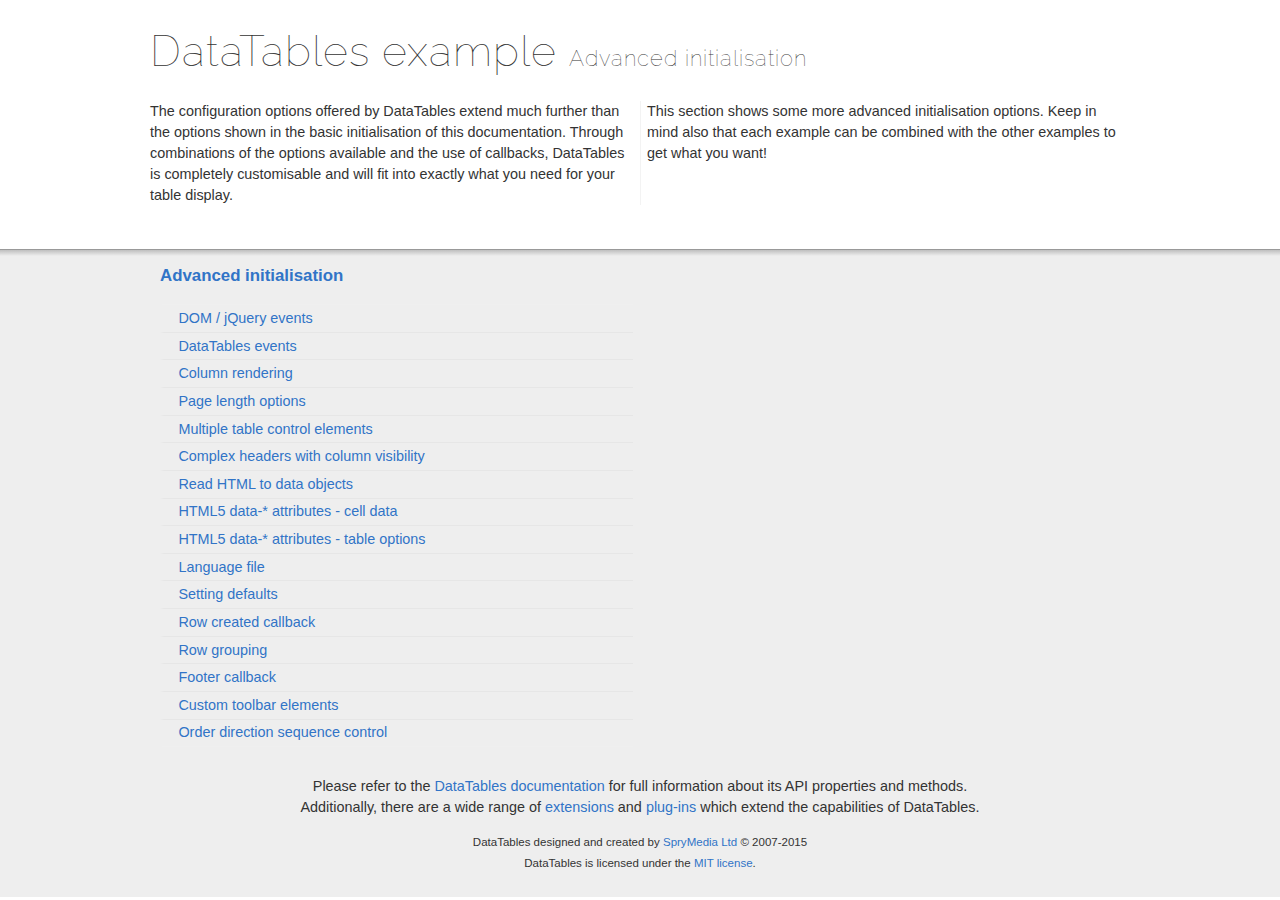
<file: lib/datatables-1.10.9/examples/advanced_init/index.html>
<!DOCTYPE html>
<html>
<head>
	<meta charset="utf-8">
	<link rel="shortcut icon" type="image/ico" href="http://www.datatables.net/favicon.ico">
	<meta name="viewport" content="initial-scale=1.0, maximum-scale=2.0">
	<link rel="stylesheet" type="text/css" href="../resources/syntax/shCore.css">
	<link rel="stylesheet" type="text/css" href="../resources/demo.css">
	<script type="text/javascript" language="javascript" src="//code.jquery.com/jquery-1.11.3.min.js"></script>
	<script type="text/javascript" language="javascript" src="../resources/syntax/shCore.js"></script>
	<script type="text/javascript" language="javascript" src="../resources/demo.js"></script>

	<title>DataTables examples - Advanced initialisation</title>
</head>

<body class="dt-example">
	<div class="container">
		<section>
			<h1>DataTables example <span>Advanced initialisation</span></h1>

			<div class="info">
				<p>The configuration options offered by DataTables extend much further than the options shown in the basic initialisation of this documentation. Through
				combinations of the options available and the use of callbacks, DataTables is completely customisable and will fit into exactly what you need for your table
				display.</p>

				<p>This section shows some more advanced initialisation options. Keep in mind also that each example can be combined with the other examples to get what you
				want!</p>
			</div>
		</section>
	</div>

	<section>
		<div class="footer">
			<div class="gradient"></div>

			<div class="liner">
				<div class="toc">
					<div class="toc-group">
						<h3><a href="./index.html">Advanced initialisation</a></h3>
						<ul class="toc">
							<li><a href="./events_live.html">DOM / jQuery events</a></li>
							<li><a href="./dt_events.html">DataTables events</a></li>
							<li><a href="./column_render.html">Column rendering</a></li>
							<li><a href="./length_menu.html">Page length options</a></li>
							<li><a href="./dom_multiple_elements.html">Multiple table control elements</a></li>
							<li><a href="./complex_header.html">Complex headers with column visibility</a></li>
							<li><a href="./object_dom_read.html">Read HTML to data objects</a></li>
							<li><a href="./html5-data-attributes.html">HTML5 data-* attributes - cell data</a></li>
							<li><a href="./html5-data-options.html">HTML5 data-* attributes - table options</a></li>
							<li><a href="./language_file.html">Language file</a></li>
							<li><a href="./defaults.html">Setting defaults</a></li>
							<li><a href="./row_callback.html">Row created callback</a></li>
							<li><a href="./row_grouping.html">Row grouping</a></li>
							<li><a href="./footer_callback.html">Footer callback</a></li>
							<li><a href="./dom_toolbar.html">Custom toolbar elements</a></li>
							<li><a href="./sort_direction_control.html">Order direction sequence control</a></li>
						</ul>
					</div>
				</div>

				<div class="epilogue">
					<p>Please refer to the <a href="http://www.datatables.net">DataTables documentation</a> for full information about its API properties and methods.<br>
					Additionally, there are a wide range of <a href="http://www.datatables.net/extensions">extensions</a> and <a href=
					"http://www.datatables.net/plug-ins">plug-ins</a> which extend the capabilities of DataTables.</p>

					<p class="copyright">DataTables designed and created by <a href="http://www.sprymedia.co.uk">SpryMedia Ltd</a> &#169; 2007-2015<br>
					DataTables is licensed under the <a href="http://www.datatables.net/mit">MIT license</a>.</p>
				</div>
			</div>
		</div>
	</section>
</body>
</html>
</file>
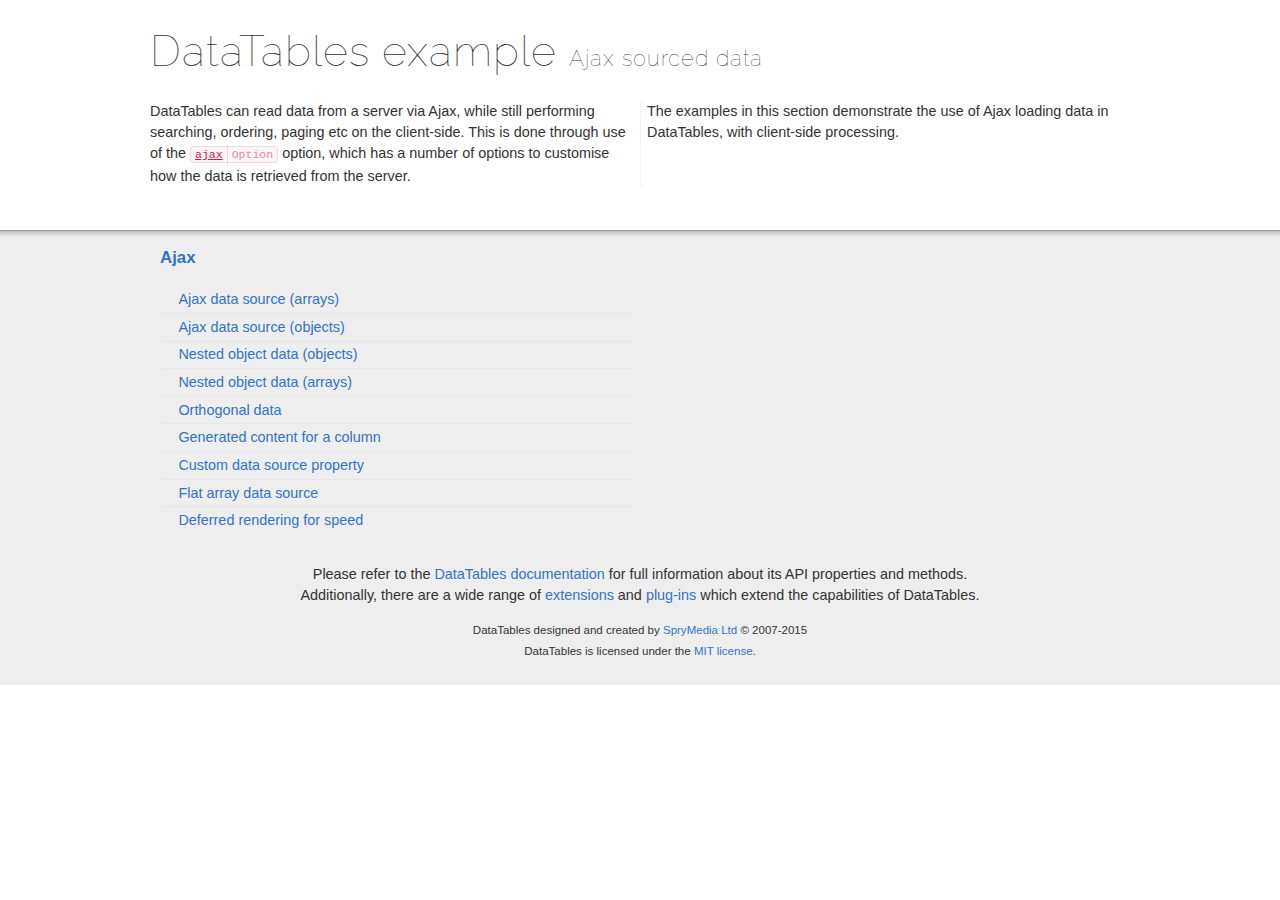
<file: lib/datatables-1.10.9/examples/ajax/index.html>
<!DOCTYPE html>
<html>
<head>
	<meta charset="utf-8">
	<link rel="shortcut icon" type="image/ico" href="http://www.datatables.net/favicon.ico">
	<meta name="viewport" content="initial-scale=1.0, maximum-scale=2.0">
	<link rel="stylesheet" type="text/css" href="../resources/syntax/shCore.css">
	<link rel="stylesheet" type="text/css" href="../resources/demo.css">
	<script type="text/javascript" language="javascript" src="//code.jquery.com/jquery-1.11.3.min.js"></script>
	<script type="text/javascript" language="javascript" src="../resources/syntax/shCore.js"></script>
	<script type="text/javascript" language="javascript" src="../resources/demo.js"></script>

	<title>DataTables examples - Ajax sourced data</title>
</head>

<body class="dt-example">
	<div class="container">
		<section>
			<h1>DataTables example <span>Ajax sourced data</span></h1>

			<div class="info">
				<p>DataTables can read data from a server via Ajax, while still performing searching, ordering, paging etc on the client-side. This is done through use of the
				<a href="//datatables.net/reference/option/ajax"><code class="option" title="DataTables initialisation option">ajax</code></a> option, which has a number of
				options to customise how the data is retrieved from the server.</p>

				<p>The examples in this section demonstrate the use of Ajax loading data in DataTables, with client-side processing.</p>
			</div>
		</section>
	</div>

	<section>
		<div class="footer">
			<div class="gradient"></div>

			<div class="liner">
				<div class="toc">
					<div class="toc-group">
						<h3><a href="./index.html">Ajax</a></h3>
						<ul class="toc">
							<li><a href="./simple.html">Ajax data source (arrays)</a></li>
							<li><a href="./objects.html">Ajax data source (objects)</a></li>
							<li><a href="./deep.html">Nested object data (objects)</a></li>
							<li><a href="./objects_subarrays.html">Nested object data (arrays)</a></li>
							<li><a href="./orthogonal-data.html">Orthogonal data</a></li>
							<li><a href="./null_data_source.html">Generated content for a column</a></li>
							<li><a href="./custom_data_property.html">Custom data source property</a></li>
							<li><a href="./custom_data_flat.html">Flat array data source</a></li>
							<li><a href="./defer_render.html">Deferred rendering for speed</a></li>
						</ul>
					</div>
				</div>

				<div class="epilogue">
					<p>Please refer to the <a href="http://www.datatables.net">DataTables documentation</a> for full information about its API properties and methods.<br>
					Additionally, there are a wide range of <a href="http://www.datatables.net/extensions">extensions</a> and <a href=
					"http://www.datatables.net/plug-ins">plug-ins</a> which extend the capabilities of DataTables.</p>

					<p class="copyright">DataTables designed and created by <a href="http://www.sprymedia.co.uk">SpryMedia Ltd</a> &#169; 2007-2015<br>
					DataTables is licensed under the <a href="http://www.datatables.net/mit">MIT license</a>.</p>
				</div>
			</div>
		</div>
	</section>
</body>
</html>
</file>
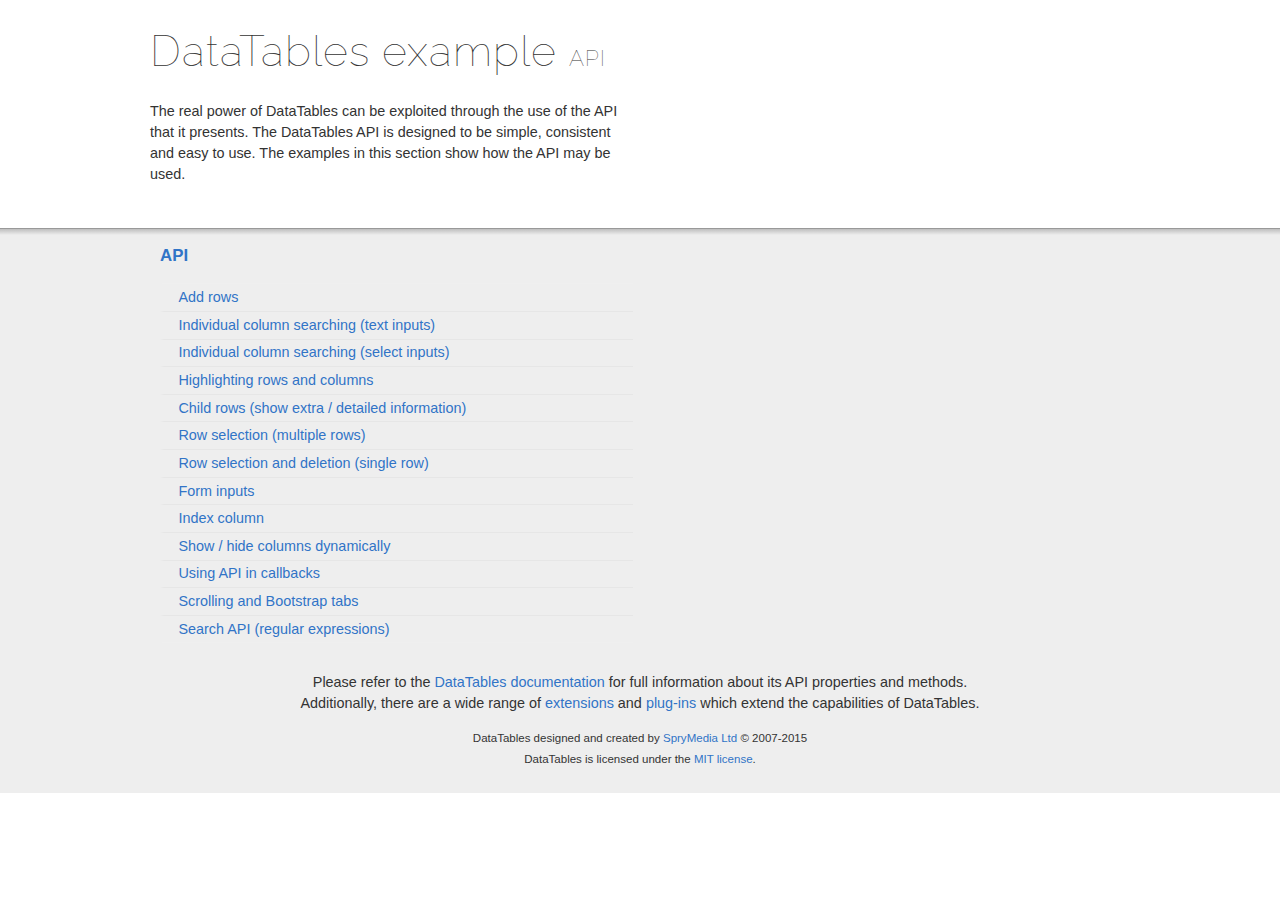
<file: lib/datatables-1.10.9/examples/api/index.html>
<!DOCTYPE html>
<html>
<head>
	<meta charset="utf-8">
	<link rel="shortcut icon" type="image/ico" href="http://www.datatables.net/favicon.ico">
	<meta name="viewport" content="initial-scale=1.0, maximum-scale=2.0">
	<link rel="stylesheet" type="text/css" href="../resources/syntax/shCore.css">
	<link rel="stylesheet" type="text/css" href="../resources/demo.css">
	<script type="text/javascript" language="javascript" src="//code.jquery.com/jquery-1.11.3.min.js"></script>
	<script type="text/javascript" language="javascript" src="../resources/syntax/shCore.js"></script>
	<script type="text/javascript" language="javascript" src="../resources/demo.js"></script>

	<title>DataTables examples - API</title>
</head>

<body class="dt-example">
	<div class="container">
		<section>
			<h1>DataTables example <span>API</span></h1>

			<div class="info">
				<p>The real power of DataTables can be exploited through the use of the API that it presents. The DataTables API is designed to be simple, consistent and easy to
				use. The examples in this section show how the API may be used.</p>
			</div>
		</section>
	</div>

	<section>
		<div class="footer">
			<div class="gradient"></div>

			<div class="liner">
				<div class="toc">
					<div class="toc-group">
						<h3><a href="./index.html">API</a></h3>
						<ul class="toc">
							<li><a href="./add_row.html">Add rows</a></li>
							<li><a href="./multi_filter.html">Individual column searching (text inputs)</a></li>
							<li><a href="./multi_filter_select.html">Individual column searching (select inputs)</a></li>
							<li><a href="./highlight.html">Highlighting rows and columns</a></li>
							<li><a href="./row_details.html">Child rows (show extra / detailed information)</a></li>
							<li><a href="./select_row.html">Row selection (multiple rows)</a></li>
							<li><a href="./select_single_row.html">Row selection and deletion (single row)</a></li>
							<li><a href="./form.html">Form inputs</a></li>
							<li><a href="./counter_columns.html">Index column</a></li>
							<li><a href="./show_hide.html">Show / hide columns dynamically</a></li>
							<li><a href="./api_in_init.html">Using API in callbacks</a></li>
							<li><a href="./tabs_and_scrolling.html">Scrolling and Bootstrap tabs</a></li>
							<li><a href="./regex.html">Search API (regular expressions)</a></li>
						</ul>
					</div>
				</div>

				<div class="epilogue">
					<p>Please refer to the <a href="http://www.datatables.net">DataTables documentation</a> for full information about its API properties and methods.<br>
					Additionally, there are a wide range of <a href="http://www.datatables.net/extensions">extensions</a> and <a href=
					"http://www.datatables.net/plug-ins">plug-ins</a> which extend the capabilities of DataTables.</p>

					<p class="copyright">DataTables designed and created by <a href="http://www.sprymedia.co.uk">SpryMedia Ltd</a> &#169; 2007-2015<br>
					DataTables is licensed under the <a href="http://www.datatables.net/mit">MIT license</a>.</p>
				</div>
			</div>
		</div>
	</section>
</body>
</html>
</file>
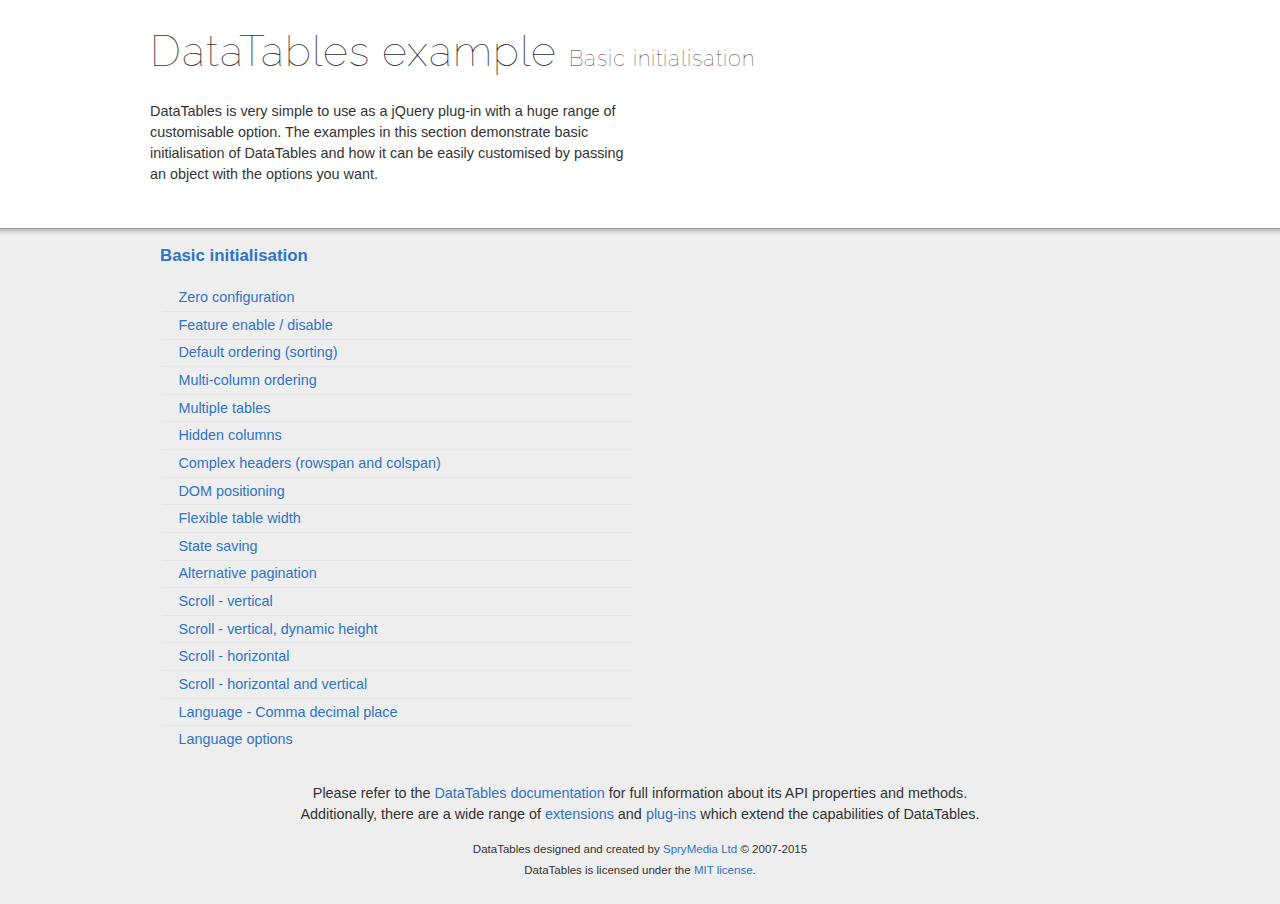
<file: lib/datatables-1.10.9/examples/basic_init/index.html>
<!DOCTYPE html>
<html>
<head>
	<meta charset="utf-8">
	<link rel="shortcut icon" type="image/ico" href="http://www.datatables.net/favicon.ico">
	<meta name="viewport" content="initial-scale=1.0, maximum-scale=2.0">
	<link rel="stylesheet" type="text/css" href="../resources/syntax/shCore.css">
	<link rel="stylesheet" type="text/css" href="../resources/demo.css">
	<script type="text/javascript" language="javascript" src="//code.jquery.com/jquery-1.11.3.min.js"></script>
	<script type="text/javascript" language="javascript" src="../resources/syntax/shCore.js"></script>
	<script type="text/javascript" language="javascript" src="../resources/demo.js"></script>

	<title>DataTables examples - Basic initialisation</title>
</head>

<body class="dt-example">
	<div class="container">
		<section>
			<h1>DataTables example <span>Basic initialisation</span></h1>

			<div class="info">
				<p>DataTables is very simple to use as a jQuery plug-in with a huge range of customisable option. The examples in this section demonstrate basic initialisation of
				DataTables and how it can be easily customised by passing an object with the options you want.</p>
			</div>
		</section>
	</div>

	<section>
		<div class="footer">
			<div class="gradient"></div>

			<div class="liner">
				<div class="toc">
					<div class="toc-group">
						<h3><a href="./index.html">Basic initialisation</a></h3>
						<ul class="toc">
							<li><a href="./zero_configuration.html">Zero configuration</a></li>
							<li><a href="./filter_only.html">Feature enable / disable</a></li>
							<li><a href="./table_sorting.html">Default ordering (sorting)</a></li>
							<li><a href="./multi_col_sort.html">Multi-column ordering</a></li>
							<li><a href="./multiple_tables.html">Multiple tables</a></li>
							<li><a href="./hidden_columns.html">Hidden columns</a></li>
							<li><a href="./complex_header.html">Complex headers (rowspan and colspan)</a></li>
							<li><a href="./dom.html">DOM positioning</a></li>
							<li><a href="./flexible_width.html">Flexible table width</a></li>
							<li><a href="./state_save.html">State saving</a></li>
							<li><a href="./alt_pagination.html">Alternative pagination</a></li>
							<li><a href="./scroll_y.html">Scroll - vertical</a></li>
							<li><a href="./scroll_y_dynamic.html">Scroll - vertical, dynamic height</a></li>
							<li><a href="./scroll_x.html">Scroll - horizontal</a></li>
							<li><a href="./scroll_xy.html">Scroll - horizontal and vertical</a></li>
							<li><a href="./comma-decimal.html">Language - Comma decimal place</a></li>
							<li><a href="./language.html">Language options</a></li>
						</ul>
					</div>
				</div>

				<div class="epilogue">
					<p>Please refer to the <a href="http://www.datatables.net">DataTables documentation</a> for full information about its API properties and methods.<br>
					Additionally, there are a wide range of <a href="http://www.datatables.net/extensions">extensions</a> and <a href=
					"http://www.datatables.net/plug-ins">plug-ins</a> which extend the capabilities of DataTables.</p>

					<p class="copyright">DataTables designed and created by <a href="http://www.sprymedia.co.uk">SpryMedia Ltd</a> &#169; 2007-2015<br>
					DataTables is licensed under the <a href="http://www.datatables.net/mit">MIT license</a>.</p>
				</div>
			</div>
		</div>
	</section>
</body>
</html>
</file>
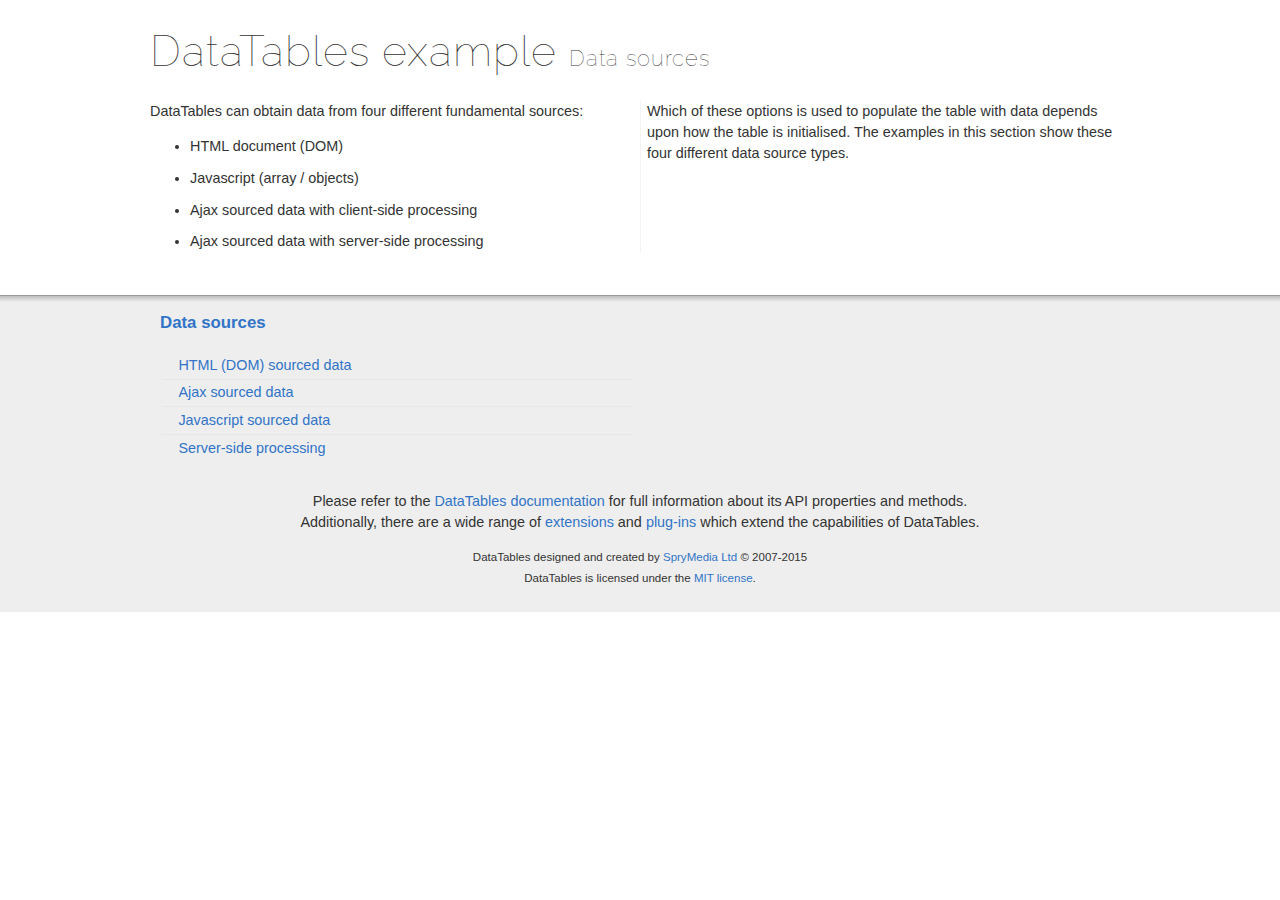
<file: lib/datatables-1.10.9/examples/data_sources/index.html>
<!DOCTYPE html>
<html>
<head>
	<meta charset="utf-8">
	<link rel="shortcut icon" type="image/ico" href="http://www.datatables.net/favicon.ico">
	<meta name="viewport" content="initial-scale=1.0, maximum-scale=2.0">
	<link rel="stylesheet" type="text/css" href="../resources/syntax/shCore.css">
	<link rel="stylesheet" type="text/css" href="../resources/demo.css">
	<script type="text/javascript" language="javascript" src="//code.jquery.com/jquery-1.11.3.min.js"></script>
	<script type="text/javascript" language="javascript" src="../resources/syntax/shCore.js"></script>
	<script type="text/javascript" language="javascript" src="../resources/demo.js"></script>

	<title>DataTables examples - Data sources</title>
</head>

<body class="dt-example">
	<div class="container">
		<section>
			<h1>DataTables example <span>Data sources</span></h1>

			<div class="info">
				<p>DataTables can obtain data from four different fundamental sources:</p>

				<ul class="markdown">
					<li>HTML document (DOM)</li>
					<li>Javascript (array / objects)</li>
					<li>Ajax sourced data with client-side processing</li>
					<li>Ajax sourced data with server-side processing</li>
				</ul>

				<p>Which of these options is used to populate the table with data depends upon how the table is initialised. The examples in this section show these four different
				data source types.</p>
			</div>
		</section>
	</div>

	<section>
		<div class="footer">
			<div class="gradient"></div>

			<div class="liner">
				<div class="toc">
					<div class="toc-group">
						<h3><a href="./index.html">Data sources</a></h3>
						<ul class="toc">
							<li><a href="./dom.html">HTML (DOM) sourced data</a></li>
							<li><a href="./ajax.html">Ajax sourced data</a></li>
							<li><a href="./js_array.html">Javascript sourced data</a></li>
							<li><a href="./server_side.html">Server-side processing</a></li>
						</ul>
					</div>
				</div>

				<div class="epilogue">
					<p>Please refer to the <a href="http://www.datatables.net">DataTables documentation</a> for full information about its API properties and methods.<br>
					Additionally, there are a wide range of <a href="http://www.datatables.net/extensions">extensions</a> and <a href=
					"http://www.datatables.net/plug-ins">plug-ins</a> which extend the capabilities of DataTables.</p>

					<p class="copyright">DataTables designed and created by <a href="http://www.sprymedia.co.uk">SpryMedia Ltd</a> &#169; 2007-2015<br>
					DataTables is licensed under the <a href="http://www.datatables.net/mit">MIT license</a>.</p>
				</div>
			</div>
		</div>
	</section>
</body>
</html>
</file>
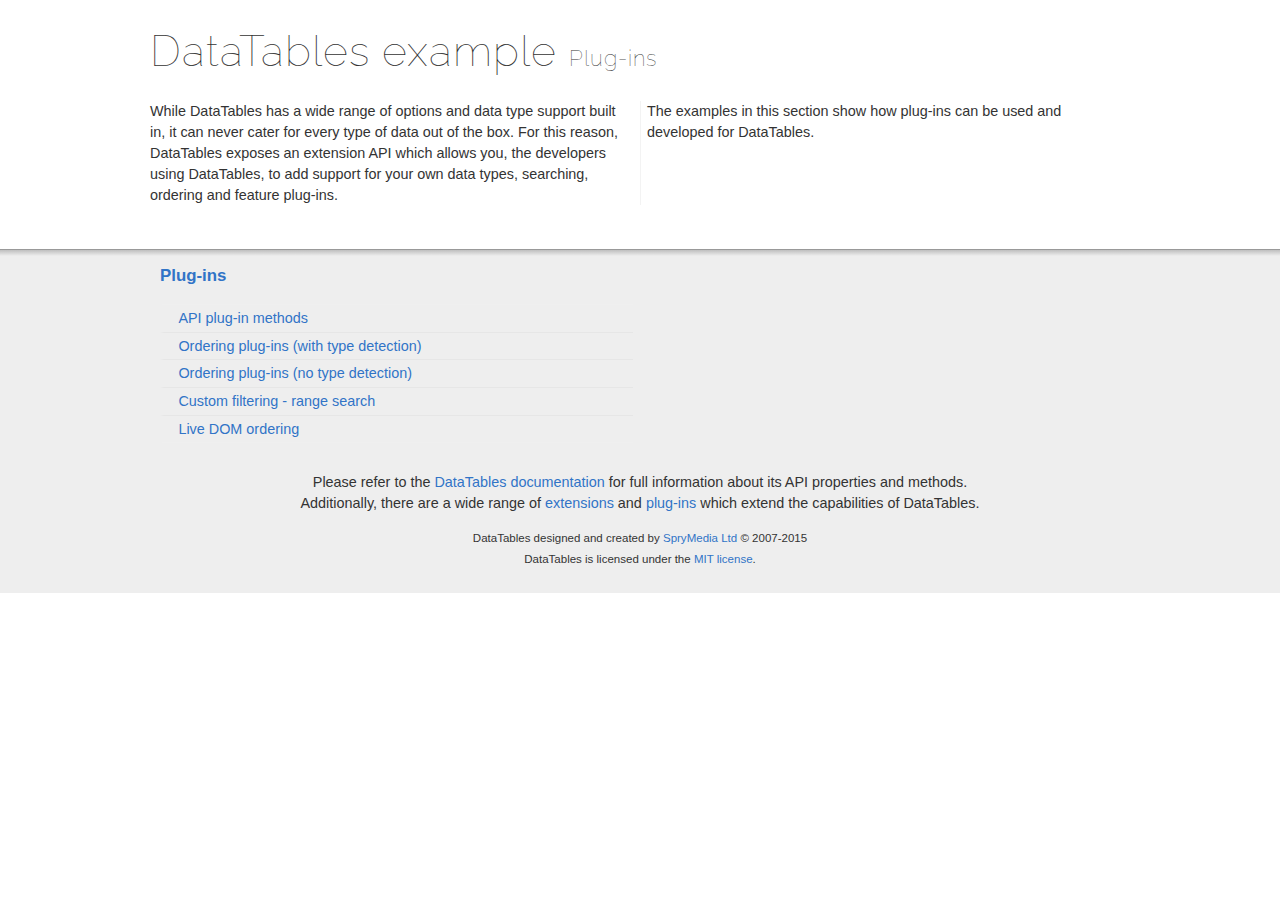
<file: lib/datatables-1.10.9/examples/plug-ins/index.html>
<!DOCTYPE html>
<html>
<head>
	<meta charset="utf-8">
	<link rel="shortcut icon" type="image/ico" href="http://www.datatables.net/favicon.ico">
	<meta name="viewport" content="initial-scale=1.0, maximum-scale=2.0">
	<link rel="stylesheet" type="text/css" href="../resources/syntax/shCore.css">
	<link rel="stylesheet" type="text/css" href="../resources/demo.css">
	<script type="text/javascript" language="javascript" src="//code.jquery.com/jquery-1.11.3.min.js"></script>
	<script type="text/javascript" language="javascript" src="../resources/syntax/shCore.js"></script>
	<script type="text/javascript" language="javascript" src="../resources/demo.js"></script>

	<title>DataTables examples - Plug-ins</title>
</head>

<body class="dt-example">
	<div class="container">
		<section>
			<h1>DataTables example <span>Plug-ins</span></h1>

			<div class="info">
				<p>While DataTables has a wide range of options and data type support built in, it can never cater for every type of data out of the box. For this reason,
				DataTables exposes an extension API which allows you, the developers using DataTables, to add support for your own data types, searching, ordering and feature
				plug-ins.</p>

				<p>The examples in this section show how plug-ins can be used and developed for DataTables.</p>
			</div>
		</section>
	</div>

	<section>
		<div class="footer">
			<div class="gradient"></div>

			<div class="liner">
				<div class="toc">
					<div class="toc-group">
						<h3><a href="./index.html">Plug-ins</a></h3>
						<ul class="toc">
							<li><a href="./api.html">API plug-in methods</a></li>
							<li><a href="./sorting_auto.html">Ordering plug-ins (with type detection)</a></li>
							<li><a href="./sorting_manual.html">Ordering plug-ins (no type detection)</a></li>
							<li><a href="./range_filtering.html">Custom filtering - range search</a></li>
							<li><a href="./dom_sort.html">Live DOM ordering</a></li>
						</ul>
					</div>
				</div>

				<div class="epilogue">
					<p>Please refer to the <a href="http://www.datatables.net">DataTables documentation</a> for full information about its API properties and methods.<br>
					Additionally, there are a wide range of <a href="http://www.datatables.net/extensions">extensions</a> and <a href=
					"http://www.datatables.net/plug-ins">plug-ins</a> which extend the capabilities of DataTables.</p>

					<p class="copyright">DataTables designed and created by <a href="http://www.sprymedia.co.uk">SpryMedia Ltd</a> &#169; 2007-2015<br>
					DataTables is licensed under the <a href="http://www.datatables.net/mit">MIT license</a>.</p>
				</div>
			</div>
		</div>
	</section>
</body>
</html>
</file>
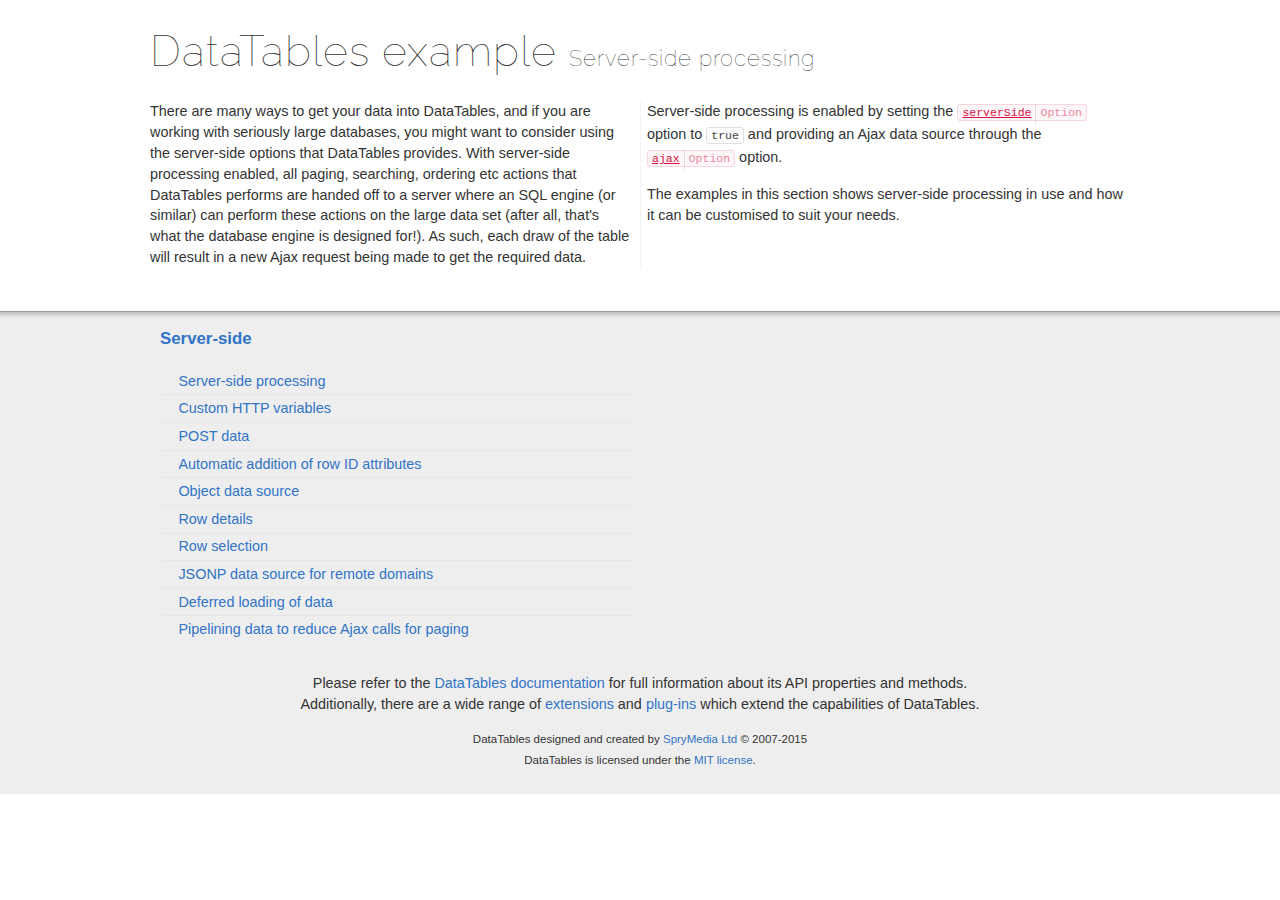
<file: lib/datatables-1.10.9/examples/server_side/index.html>
<!DOCTYPE html>
<html>
<head>
	<meta charset="utf-8">
	<link rel="shortcut icon" type="image/ico" href="http://www.datatables.net/favicon.ico">
	<meta name="viewport" content="initial-scale=1.0, maximum-scale=2.0">
	<link rel="stylesheet" type="text/css" href="../resources/syntax/shCore.css">
	<link rel="stylesheet" type="text/css" href="../resources/demo.css">
	<script type="text/javascript" language="javascript" src="//code.jquery.com/jquery-1.11.3.min.js"></script>
	<script type="text/javascript" language="javascript" src="../resources/syntax/shCore.js"></script>
	<script type="text/javascript" language="javascript" src="../resources/demo.js"></script>

	<title>DataTables examples - Server-side processing</title>
</head>

<body class="dt-example">
	<div class="container">
		<section>
			<h1>DataTables example <span>Server-side processing</span></h1>

			<div class="info">
				<p>There are many ways to get your data into DataTables, and if you are working with seriously large databases, you might want to consider using the server-side
				options that DataTables provides. With server-side processing enabled, all paging, searching, ordering etc actions that DataTables performs are handed off to a
				server where an SQL engine (or similar) can perform these actions on the large data set (after all, that's what the database engine is designed for!). As such,
				each draw of the table will result in a new Ajax request being made to get the required data.</p>

				<p>Server-side processing is enabled by setting the <a href="//datatables.net/reference/option/serverSide"><code class="option" title=
				"DataTables initialisation option">serverSide</code></a> option to <code>true</code> and providing an Ajax data source through the <a href=
				"//datatables.net/reference/option/ajax"><code class="option" title="DataTables initialisation option">ajax</code></a> option.</p>

				<p>The examples in this section shows server-side processing in use and how it can be customised to suit your needs.</p>
			</div>
		</section>
	</div>

	<section>
		<div class="footer">
			<div class="gradient"></div>

			<div class="liner">
				<div class="toc">
					<div class="toc-group">
						<h3><a href="./index.html">Server-side</a></h3>
						<ul class="toc">
							<li><a href="./simple.html">Server-side processing</a></li>
							<li><a href="./custom_vars.html">Custom HTTP variables</a></li>
							<li><a href="./post.html">POST data</a></li>
							<li><a href="./ids.html">Automatic addition of row ID attributes</a></li>
							<li><a href="./object_data.html">Object data source</a></li>
							<li><a href="./row_details.html">Row details</a></li>
							<li><a href="./select_rows.html">Row selection</a></li>
							<li><a href="./jsonp.html">JSONP data source for remote domains</a></li>
							<li><a href="./defer_loading.html">Deferred loading of data</a></li>
							<li><a href="./pipeline.html">Pipelining data to reduce Ajax calls for paging</a></li>
						</ul>
					</div>
				</div>

				<div class="epilogue">
					<p>Please refer to the <a href="http://www.datatables.net">DataTables documentation</a> for full information about its API properties and methods.<br>
					Additionally, there are a wide range of <a href="http://www.datatables.net/extensions">extensions</a> and <a href=
					"http://www.datatables.net/plug-ins">plug-ins</a> which extend the capabilities of DataTables.</p>

					<p class="copyright">DataTables designed and created by <a href="http://www.sprymedia.co.uk">SpryMedia Ltd</a> &#169; 2007-2015<br>
					DataTables is licensed under the <a href="http://www.datatables.net/mit">MIT license</a>.</p>
				</div>
			</div>
		</div>
	</section>
</body>
</html>
</file>
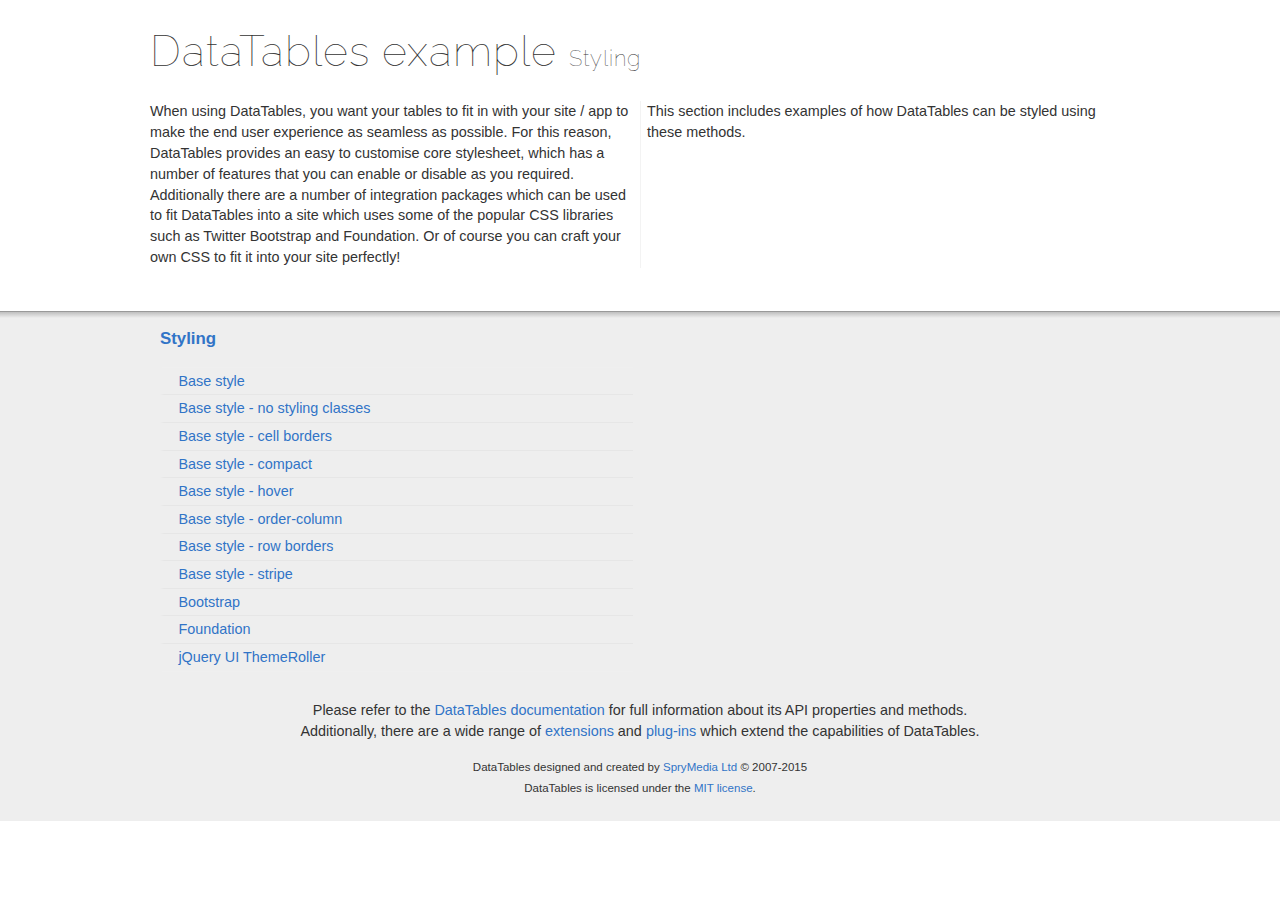
<file: lib/datatables-1.10.9/examples/styling/index.html>
<!DOCTYPE html>
<html>
<head>
	<meta charset="utf-8">
	<link rel="shortcut icon" type="image/ico" href="http://www.datatables.net/favicon.ico">
	<meta name="viewport" content="initial-scale=1.0, maximum-scale=2.0">
	<link rel="stylesheet" type="text/css" href="../resources/syntax/shCore.css">
	<link rel="stylesheet" type="text/css" href="../resources/demo.css">
	<script type="text/javascript" language="javascript" src="//code.jquery.com/jquery-1.11.3.min.js"></script>
	<script type="text/javascript" language="javascript" src="../resources/syntax/shCore.js"></script>
	<script type="text/javascript" language="javascript" src="../resources/demo.js"></script>

	<title>DataTables examples - Styling</title>
</head>

<body class="dt-example">
	<div class="container">
		<section>
			<h1>DataTables example <span>Styling</span></h1>

			<div class="info">
				<p>When using DataTables, you want your tables to fit in with your site / app to make the end user experience as seamless as possible. For this reason, DataTables
				provides an easy to customise core stylesheet, which has a number of features that you can enable or disable as you required. Additionally there are a number of
				integration packages which can be used to fit DataTables into a site which uses some of the popular CSS libraries such as Twitter Bootstrap and Foundation. Or of
				course you can craft your own CSS to fit it into your site perfectly!</p>

				<p>This section includes examples of how DataTables can be styled using these methods.</p>
			</div>
		</section>
	</div>

	<section>
		<div class="footer">
			<div class="gradient"></div>

			<div class="liner">
				<div class="toc">
					<div class="toc-group">
						<h3><a href="./index.html">Styling</a></h3>
						<ul class="toc">
							<li><a href="./display.html">Base style</a></li>
							<li><a href="./no-classes.html">Base style - no styling classes</a></li>
							<li><a href="./cell-border.html">Base style - cell borders</a></li>
							<li><a href="./compact.html">Base style - compact</a></li>
							<li><a href="./hover.html">Base style - hover</a></li>
							<li><a href="./order-column.html">Base style - order-column</a></li>
							<li><a href="./row-border.html">Base style - row borders</a></li>
							<li><a href="./stripe.html">Base style - stripe</a></li>
							<li><a href="./bootstrap.html">Bootstrap</a></li>
							<li><a href="./foundation.html">Foundation</a></li>
							<li><a href="./jqueryUI.html">jQuery UI ThemeRoller</a></li>
						</ul>
					</div>
				</div>

				<div class="epilogue">
					<p>Please refer to the <a href="http://www.datatables.net">DataTables documentation</a> for full information about its API properties and methods.<br>
					Additionally, there are a wide range of <a href="http://www.datatables.net/extensions">extensions</a> and <a href=
					"http://www.datatables.net/plug-ins">plug-ins</a> which extend the capabilities of DataTables.</p>

					<p class="copyright">DataTables designed and created by <a href="http://www.sprymedia.co.uk">SpryMedia Ltd</a> &#169; 2007-2015<br>
					DataTables is licensed under the <a href="http://www.datatables.net/mit">MIT license</a>.</p>
				</div>
			</div>
		</div>
	</section>
</body>
</html>
</file>
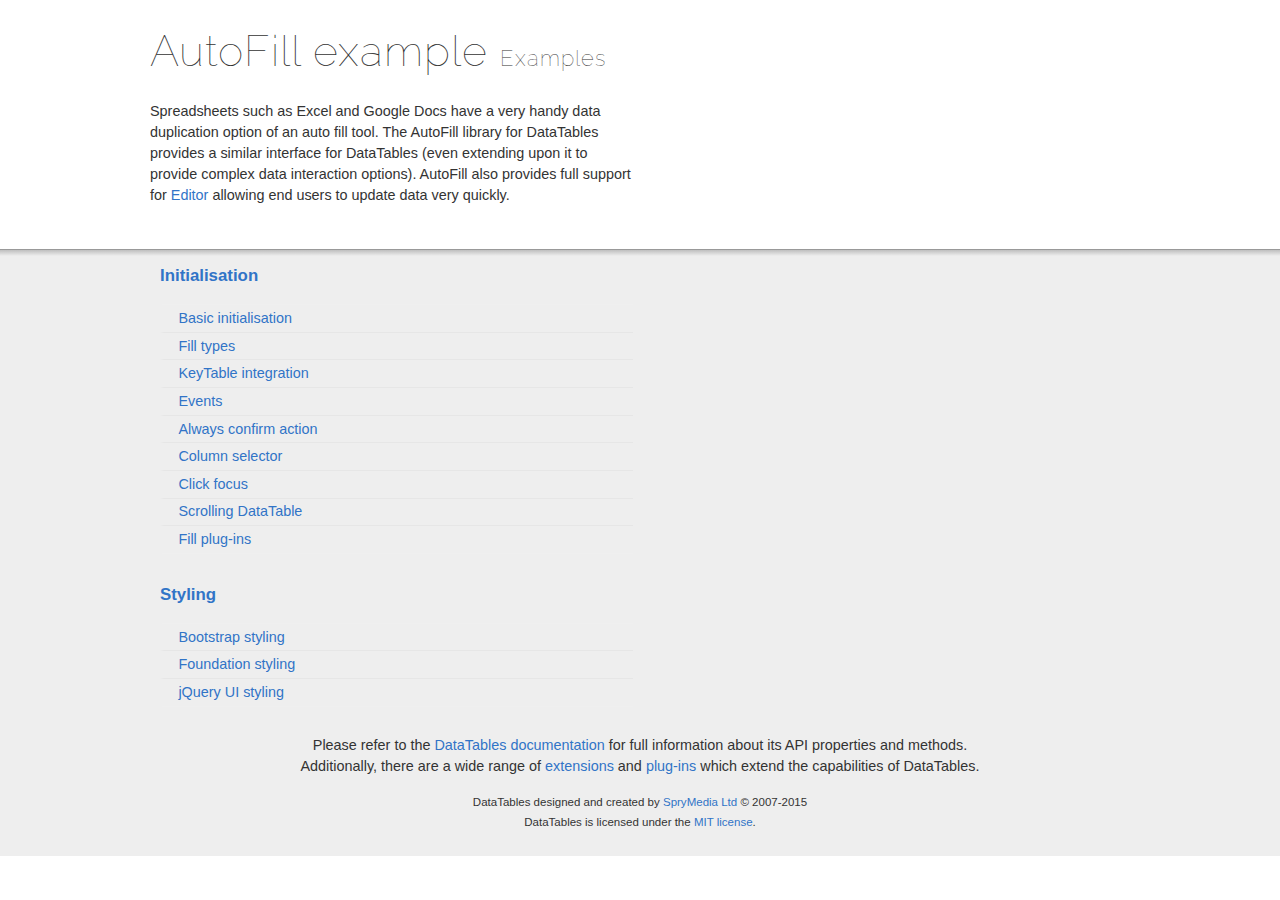
<file: lib/datatables-1.10.9/extensions/AutoFill/examples/index.html>
<!DOCTYPE html>
<html>
<head>
	<meta charset="utf-8">
	<link rel="shortcut icon" type="image/ico" href="http://www.datatables.net/favicon.ico">
	<meta name="viewport" content="initial-scale=1.0, maximum-scale=2.0">
	<link rel="stylesheet" type="text/css" href="../../../examples/resources/syntax/shCore.css">
	<link rel="stylesheet" type="text/css" href="../../../examples/resources/demo.css">
	<script type="text/javascript" language="javascript" src="//code.jquery.com/jquery-1.11.3.min.js"></script>
	<script type="text/javascript" language="javascript" src="../../../examples/resources/syntax/shCore.js"></script>
	<script type="text/javascript" language="javascript" src="../../../examples/resources/demo.js"></script>

	<title>AutoFill examples - Examples</title>
</head>

<body class="dt-example">
	<div class="container">
		<section>
			<h1>AutoFill example <span>Examples</span></h1>

			<div class="info">
				<p>Spreadsheets such as Excel and Google Docs have a very handy data duplication option of an auto fill tool. The AutoFill library for DataTables provides a
				similar interface for DataTables (even extending upon it to provide complex data interaction options). AutoFill also provides full support for <a href=
				"https://editor.datatables.net">Editor</a> allowing end users to update data very quickly.</p>
			</div>
		</section>
	</div>

	<section>
		<div class="footer">
			<div class="gradient"></div>

			<div class="liner">
				<div class="toc">
					<div class="toc-group">
						<h3><a href="./initialisation/index.html">Initialisation</a></h3>
						<ul class="toc">
							<li><a href="./initialisation/simple.html">Basic initialisation</a></li>
							<li><a href="./initialisation/fills.html">Fill types</a></li>
							<li><a href="./initialisation/keyTable.html">KeyTable integration</a></li>
							<li><a href="./initialisation/events.html">Events</a></li>
							<li><a href="./initialisation/alwaysAsk.html">Always confirm action</a></li>
							<li><a href="./initialisation/columns.html">Column selector</a></li>
							<li><a href="./initialisation/focus.html">Click focus</a></li>
							<li><a href="./initialisation/scrolling.html">Scrolling DataTable</a></li>
							<li><a href="./initialisation/plugins.html">Fill plug-ins</a></li>
						</ul>
					</div>

					<div class="toc-group">
						<h3><a href="./styling/index.html">Styling</a></h3>
						<ul class="toc">
							<li><a href="./styling/bootstrap.html">Bootstrap styling</a></li>
							<li><a href="./styling/foundation.html">Foundation styling</a></li>
							<li><a href="./styling/jqueryui.html">jQuery UI styling</a></li>
						</ul>
					</div>
				</div>

				<div class="epilogue">
					<p>Please refer to the <a href="http://www.datatables.net">DataTables documentation</a> for full information about its API properties and methods.<br>
					Additionally, there are a wide range of <a href="http://www.datatables.net/extensions">extensions</a> and <a href=
					"http://www.datatables.net/plug-ins">plug-ins</a> which extend the capabilities of DataTables.</p>

					<p class="copyright">DataTables designed and created by <a href="http://www.sprymedia.co.uk">SpryMedia Ltd</a> &#169; 2007-2015<br>
					DataTables is licensed under the <a href="http://www.datatables.net/mit">MIT license</a>.</p>
				</div>
			</div>
		</div>
	</section>
</body>
</html>
</file>
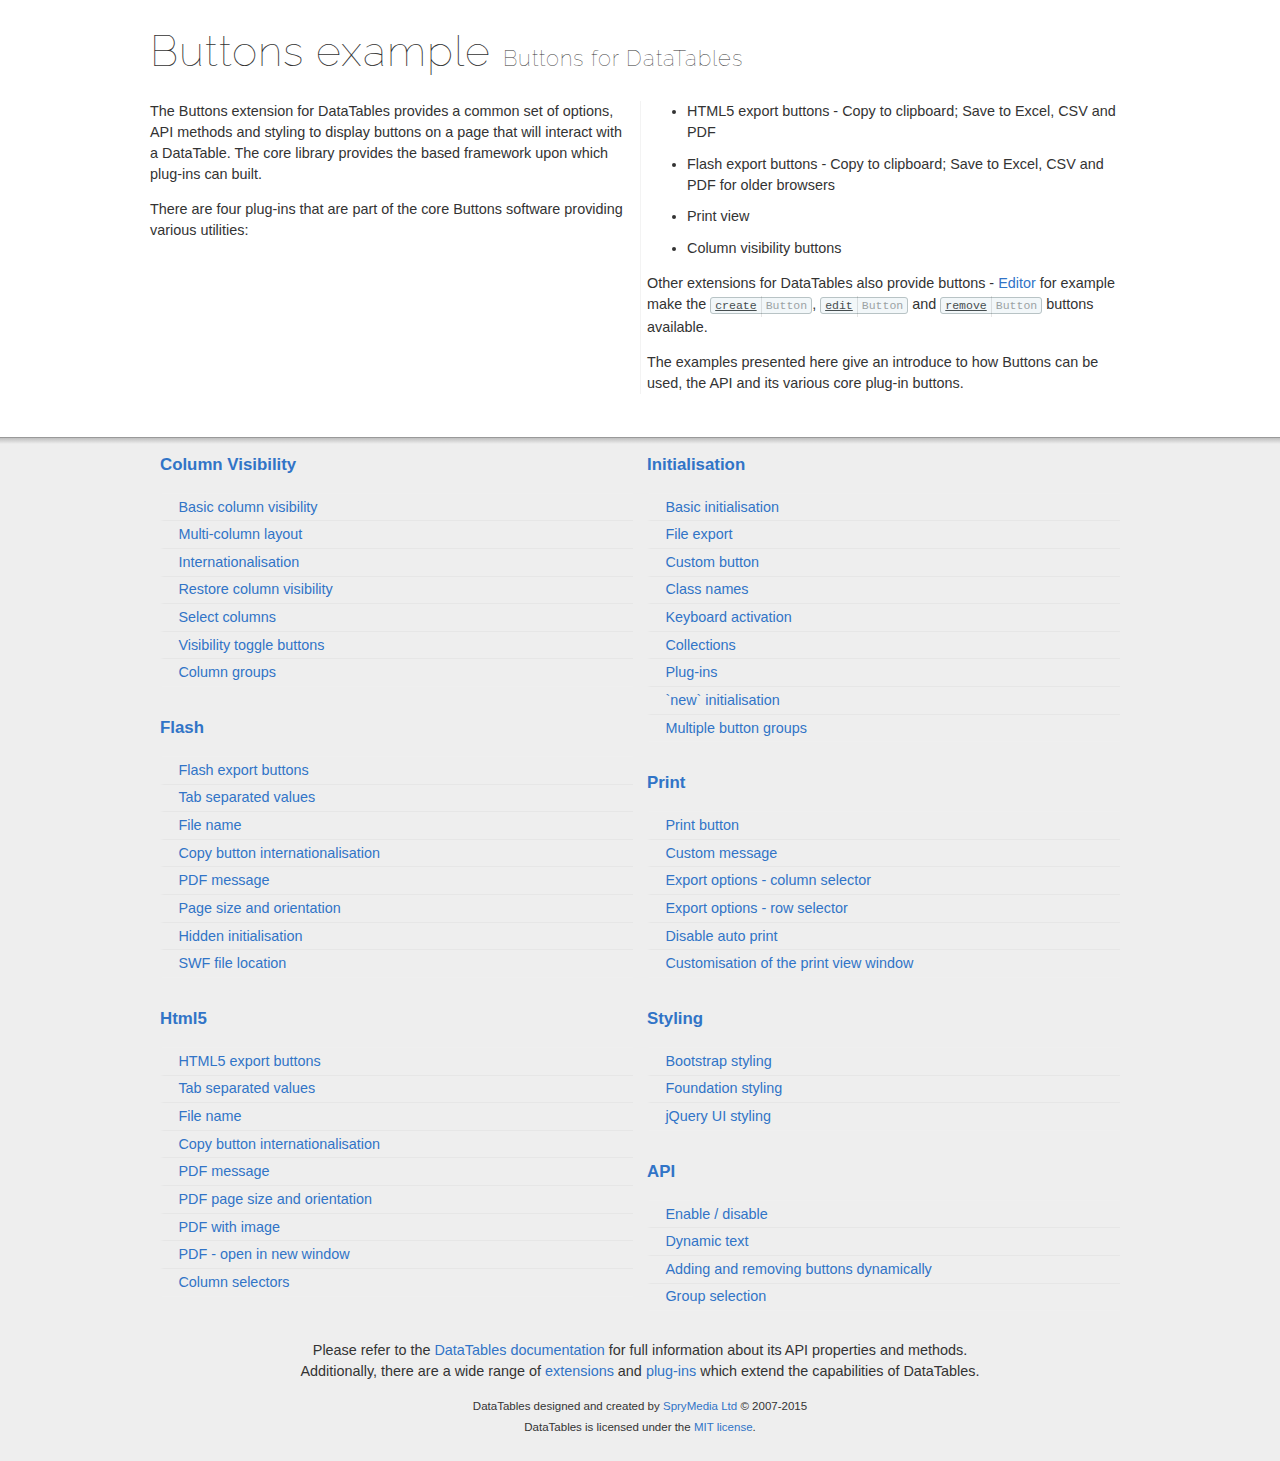
<file: lib/datatables-1.10.9/extensions/Buttons/examples/index.html>
<!DOCTYPE html>
<html>
<head>
	<meta charset="utf-8">
	<link rel="shortcut icon" type="image/ico" href="http://www.datatables.net/favicon.ico">
	<meta name="viewport" content="initial-scale=1.0, maximum-scale=2.0">
	<link rel="stylesheet" type="text/css" href="../../../examples/resources/syntax/shCore.css">
	<link rel="stylesheet" type="text/css" href="../../../examples/resources/demo.css">
	<script type="text/javascript" language="javascript" src="../../../examples/resources/syntax/shCore.js"></script>
	<script type="text/javascript" language="javascript" src="../../../examples/resources/demo.js"></script>

	<title>Buttons examples - Buttons for DataTables</title>
</head>

<body class="dt-example">
	<div class="container">
		<section>
			<h1>Buttons example <span>Buttons for DataTables</span></h1>

			<div class="info">
				<p>The Buttons extension for DataTables provides a common set of options, API methods and styling to display buttons on a page that will interact with a DataTable.
				The core library provides the based framework upon which plug-ins can built.</p>

				<p>There are four plug-ins that are part of the core Buttons software providing various utilities:</p>

				<ul class="markdown">
					<li>HTML5 export buttons - Copy to clipboard; Save to Excel, CSV and PDF</li>
					<li>Flash export buttons - Copy to clipboard; Save to Excel, CSV and PDF for older browsers</li>
					<li>Print view</li>
					<li>Column visibility buttons</li>
				</ul>

				<p>Other extensions for DataTables also provide buttons - <a href="https://editor.datatables.net">Editor</a> for example make the <a href=
				"//editor.datatables.net/reference/button/create"><code class="button" title="Editor button type">create</code></a>, <a href=
				"//editor.datatables.net/reference/button/edit"><code class="button" title="Editor button type">edit</code></a> and <a href=
				"//editor.datatables.net/reference/button/remove"><code class="button" title="Editor button type">remove</code></a> buttons available.</p>

				<p>The examples presented here give an introduce to how Buttons can be used, the API and its various core plug-in buttons.</p>
			</div>
		</section>
	</div>

	<section>
		<div class="footer">
			<div class="gradient"></div>

			<div class="liner">
				<div class="toc">
					<div class="toc-group">
						<h3><a href="./column_visibility/index.html">Column Visibility</a></h3>
						<ul class="toc">
							<li><a href="./column_visibility/simple.html">Basic column visibility</a></li>
							<li><a href="./column_visibility/layout.html">Multi-column layout</a></li>
							<li><a href="./column_visibility/text.html">Internationalisation</a></li>
							<li><a href="./column_visibility/restore.html">Restore column visibility</a></li>
							<li><a href="./column_visibility/columns.html">Select columns</a></li>
							<li><a href="./column_visibility/columnsToggle.html">Visibility toggle buttons</a></li>
							<li><a href="./column_visibility/columnGroups.html">Column groups</a></li>
						</ul>
					</div>

					<div class="toc-group">
						<h3><a href="./flash/index.html">Flash</a></h3>
						<ul class="toc">
							<li><a href="./flash/simple.html">Flash export buttons</a></li>
							<li><a href="./flash/tsv.html">Tab separated values</a></li>
							<li><a href="./flash/filename.html">File name</a></li>
							<li><a href="./flash/copyi18n.html">Copy button internationalisation</a></li>
							<li><a href="./flash/pdfMessage.html">PDF message</a></li>
							<li><a href="./flash/pdfPage.html">Page size and orientation</a></li>
							<li><a href="./flash/hidden.html">Hidden initialisation</a></li>
							<li><a href="./flash/swfPath.html">SWF file location</a></li>
						</ul>
					</div>

					<div class="toc-group">
						<h3><a href="./html5/index.html">Html5</a></h3>
						<ul class="toc">
							<li><a href="./html5/simple.html">HTML5 export buttons</a></li>
							<li><a href="./html5/tsv.html">Tab separated values</a></li>
							<li><a href="./html5/filename.html">File name</a></li>
							<li><a href="./html5/copyi18n.html">Copy button internationalisation</a></li>
							<li><a href="./html5/pdfMessage.html">PDF message</a></li>
							<li><a href="./html5/pdfPage.html">PDF page size and orientation</a></li>
							<li><a href="./html5/pdfImage.html">PDF with image</a></li>
							<li><a href="./html5/pdfOpen.html">PDF - open in new window</a></li>
							<li><a href="./html5/columns.html">Column selectors</a></li>
						</ul>
					</div>

					<div class="toc-group">
						<h3><a href="./initialisation/index.html">Initialisation</a></h3>
						<ul class="toc">
							<li><a href="./initialisation/simple.html">Basic initialisation</a></li>
							<li><a href="./initialisation/export.html">File export</a></li>
							<li><a href="./initialisation/custom.html">Custom button</a></li>
							<li><a href="./initialisation/className.html">Class names</a></li>
							<li><a href="./initialisation/keys.html">Keyboard activation</a></li>
							<li><a href="./initialisation/collections.html">Collections</a></li>
							<li><a href="./initialisation/plugins.html">Plug-ins</a></li>
							<li><a href="./initialisation/new.html">`new` initialisation</a></li>
							<li><a href="./initialisation/multiple.html">Multiple button groups</a></li>
						</ul>
					</div>

					<div class="toc-group">
						<h3><a href="./print/index.html">Print</a></h3>
						<ul class="toc">
							<li><a href="./print/simple.html">Print button</a></li>
							<li><a href="./print/message.html">Custom message</a></li>
							<li><a href="./print/columns.html">Export options - column selector</a></li>
							<li><a href="./print/select.html">Export options - row selector</a></li>
							<li><a href="./print/autoPrint.html">Disable auto print</a></li>
							<li><a href="./print/customisation.html">Customisation of the print view window</a></li>
						</ul>
					</div>

					<div class="toc-group">
						<h3><a href="./styling/index.html">Styling</a></h3>
						<ul class="toc">
							<li><a href="./styling/bootstrap.html">Bootstrap styling</a></li>
							<li><a href="./styling/foundation.html">Foundation styling</a></li>
							<li><a href="./styling/jqueryui.html">jQuery UI styling</a></li>
						</ul>
					</div>

					<div class="toc-group">
						<h3><a href="./api/index.html">API</a></h3>
						<ul class="toc">
							<li><a href="./api/enable.html">Enable / disable</a></li>
							<li><a href="./api/text.html">Dynamic text</a></li>
							<li><a href="./api/addRemove.html">Adding and removing buttons dynamically</a></li>
							<li><a href="./api/group.html">Group selection</a></li>
						</ul>
					</div>
				</div>

				<div class="epilogue">
					<p>Please refer to the <a href="http://www.datatables.net">DataTables documentation</a> for full information about its API properties and methods.<br>
					Additionally, there are a wide range of <a href="http://www.datatables.net/extensions">extensions</a> and <a href=
					"http://www.datatables.net/plug-ins">plug-ins</a> which extend the capabilities of DataTables.</p>

					<p class="copyright">DataTables designed and created by <a href="http://www.sprymedia.co.uk">SpryMedia Ltd</a> &#169; 2007-2015<br>
					DataTables is licensed under the <a href="http://www.datatables.net/mit">MIT license</a>.</p>
				</div>
			</div>
		</div>
	</section>
</body>
</html>
</file>
<file: lib/datatables-1.10.9/examples/resources/syntax/shCore.css>
/**
 * SyntaxHighlighter
 * http://alexgorbatchev.com/SyntaxHighlighter
 *
 * SyntaxHighlighter is donationware. If you are using it, please donate.
 * http://alexgorbatchev.com/SyntaxHighlighter/donate.html
 *
 * @version
 * 3.0.83 (July 02 2010)
 * 
 * @copyright
 * Copyright (C) 2004-2010 Alex Gorbatchev.
 *
 * @license
 * Dual licensed under the MIT and GPL licenses.
 */
.syntaxhighlighter a,
.syntaxhighlighter div,
.syntaxhighlighter code,
.syntaxhighlighter table,
.syntaxhighlighter table td,
.syntaxhighlighter table tr,
.syntaxhighlighter table tbody,
.syntaxhighlighter table thead,
.syntaxhighlighter table caption,
.syntaxhighlighter textarea {
  -moz-border-radius: 0 0 0 0 !important;
  -webkit-border-radius: 0 0 0 0 !important;
  background: none !important;
  border: 0 !important;
  bottom: auto !important;
  float: none !important;
  height: auto !important;
  left: auto !important;
  line-height: 1.1em !important;
  margin: 0 !important;
  outline: 0 !important;
  overflow: visible !important;
  padding: 0 !important;
  position: static !important;
  right: auto !important;
  text-align: left !important;
  top: auto !important;
  vertical-align: baseline !important;
  width: auto !important;
  box-sizing: content-box !important;
  font-family: "Source Code Pro","Consolas","Monaco","Bitstream Vera Sans Mono","Courier New",Courier,monospace !important;
  font-weight: normal !important;
  font-style: normal !important;
  font-size: 1em !important;
  min-height: inherit !important;
  min-height: auto !important;
  white-space: nowrap;
}

.syntaxhighlighter {
  width: 100% !important;
  margin: 1em 0 1em 0 !important;
  position: relative !important;
  overflow: auto !important;
  font-size: 1em !important;
}
.syntaxhighlighter.source {
  overflow: hidden !important;
}
.syntaxhighlighter .bold {
  font-weight: bold !important;
}
.syntaxhighlighter .italic {
  font-style: italic !important;
}
.syntaxhighlighter .line {
  white-space: nowrap !important;
}
.syntaxhighlighter table {
  width: 100% !important;
}
.syntaxhighlighter table caption {
  text-align: left !important;
  padding: .5em 0 0.5em 1em !important;
}
.syntaxhighlighter table td.code {
  width: 100% !important;
}
.syntaxhighlighter table td.code .container {
  position: relative !important;
}
.syntaxhighlighter table td.code .container textarea {
  box-sizing: border-box !important;
  position: absolute !important;
  left: 0 !important;
  top: 0 !important;
  width: 100% !important;
  height: 100% !important;
  border: none !important;
  background: white !important;
  padding-left: 1em !important;
  overflow: hidden !important;
  white-space: pre !important;
}
.syntaxhighlighter table td.gutter .line {
  text-align: right !important;
  padding: 2px 0.5em 2px 1em !important;
}
.syntaxhighlighter table td.code .line {
  padding: 2px 1em !important;
}
.syntaxhighlighter.nogutter td.code .container textarea, .syntaxhighlighter.nogutter td.code .line {
  padding-left: 0em !important;
}
.syntaxhighlighter.show {
  display: block !important;
}
.syntaxhighlighter.collapsed table {
  display: none !important;
}
.syntaxhighlighter.collapsed .toolbar {
  padding: 0.1em 0.8em 0em 0.8em !important;
  font-size: 1em !important;
  position: static !important;
  width: auto !important;
  height: auto !important;
}
.syntaxhighlighter.collapsed .toolbar span {
  display: inline !important;
  margin-right: 1em !important;
}
.syntaxhighlighter.collapsed .toolbar span a {
  padding: 0 !important;
  display: none !important;
}
.syntaxhighlighter.collapsed .toolbar span a.expandSource {
  display: inline !important;
}
.syntaxhighlighter .toolbar {
  position: absolute !important;
  right: 1px !important;
  top: -18px !important;
  font-size: 10px !important;
  z-index: 7 !important;
}
.syntaxhighlighter .toolbar span.title {
  display: inline !important;
}
.syntaxhighlighter .toolbar a {
  display: block !important;
  text-align: center !important;
  text-decoration: none !important;
  padding-top: 1px !important;
}
.syntaxhighlighter .toolbar a.expandSource {
  display: none !important;
}
.syntaxhighlighter.ie {
  font-size: .9em !important;
  padding: 1px 0 1px 0 !important;
}
.syntaxhighlighter.ie .toolbar {
  line-height: 8px !important;
}
.syntaxhighlighter.ie .toolbar a {
  padding-top: 0px !important;
}
.syntaxhighlighter.printing .line.alt1 .content,
.syntaxhighlighter.printing .line.alt2 .content,
.syntaxhighlighter.printing .line.highlighted .number,
.syntaxhighlighter.printing .line.highlighted.alt1 .content,
.syntaxhighlighter.printing .line.highlighted.alt2 .content {
  background: none !important;
}
.syntaxhighlighter.printing .line .number {
  color: #bbbbbb !important;
}
.syntaxhighlighter.printing .line .content {
  color: black !important;
}
.syntaxhighlighter.printing .toolbar {
  display: none !important;
}
.syntaxhighlighter.printing a {
  text-decoration: none !important;
}
.syntaxhighlighter.printing .plain, .syntaxhighlighter.printing .plain a {
  color: black !important;
}
.syntaxhighlighter.printing .comments, .syntaxhighlighter.printing .comments a {
  color: #008200 !important;
}
.syntaxhighlighter.printing .string, .syntaxhighlighter.printing .string a {
  color: blue !important;
}
.syntaxhighlighter.printing .keyword {
  color: #006699 !important;
  font-weight: bold !important;
}
.syntaxhighlighter.printing .preprocessor {
  color: gray !important;
}
.syntaxhighlighter.printing .variable {
  color: #aa7700 !important;
}
.syntaxhighlighter.printing .value {
  color: #009900 !important;
}
.syntaxhighlighter.printing .functions {
  color: #ff1493 !important;
}
.syntaxhighlighter.printing .constants {
  color: #0066cc !important;
}
.syntaxhighlighter.printing .script {
  font-weight: bold !important;
}
.syntaxhighlighter.printing .color1, .syntaxhighlighter.printing .color1 a {
  color: gray !important;
}
.syntaxhighlighter.printing .color2, .syntaxhighlighter.printing .color2 a {
  color: #ff1493 !important;
}
.syntaxhighlighter.printing .color3, .syntaxhighlighter.printing .color3 a {
  color: red !important;
}
.syntaxhighlighter.printing .break, .syntaxhighlighter.printing .break a {
  color: black !important;
}



/**
 * SyntaxHighlighter
 * http://alexgorbatchev.com/SyntaxHighlighter
 *
 * SyntaxHighlighter is donationware. If you are using it, please donate.
 * http://alexgorbatchev.com/SyntaxHighlighter/donate.html
 *
 * @version
 * 3.0.83 (July 02 2010)
 * 
 * @copyright
 * Copyright (C) 2004-2010 Alex Gorbatchev.
 *
 * @license
 * Dual licensed under the MIT and GPL licenses.
 */
.syntaxhighlighter {
  background-color: white !important;
  font-size: 13px !important;
  overflow: visible !important;
}
.syntaxhighlighter .line.alt1 {
  background-color: white !important;
}
.syntaxhighlighter .line.alt2 {
  background-color: #F8F8F8 !important;
}
.syntaxhighlighter .line.highlighted.alt1, .syntaxhighlighter .line.highlighted.alt2 {
  background-color: #e0e0e0 !important;
}
.syntaxhighlighter .line.highlighted.number {
  color: black !important;
}
.syntaxhighlighter table caption {
  color: black !important;
}
.syntaxhighlighter .gutter {
}
.syntaxhighlighter .gutter div {
  color: #5C5C5C !important;
}
.syntaxhighlighter .gutter .line.alt1, .syntaxhighlighter  .gutter .line.alt2 {
  background-color: white !important;
}
.odd .syntaxhighlighter .gutter .line.alt1, .odd .syntaxhighlighter  .gutter .line.alt2 {
  background-color: #F2F2F2 !important;
}
.syntaxhighlighter .gutter .line {
  border-right: 3px solid #4E6CA3 !important;
}
.syntaxhighlighter .gutter .line.highlighted {
  background-color: #4E6CA3 !important;
  color: white !important;
}
.syntaxhighlighter.printing .line .content {
  border: none !important;
}
.syntaxhighlighter.collapsed {
  overflow: visible !important;
}
.syntaxhighlighter.collapsed .toolbar {
  color: blue !important;
  background: white !important;
  border: 1px solid #4E6CA3 !important;
}
.syntaxhighlighter.collapsed .toolbar a {
  color: blue !important;
}
.syntaxhighlighter.collapsed .toolbar a:hover {
  color: red !important;
}
.syntaxhighlighter .toolbar {
  color: white !important;
  border: none !important;
}
.syntaxhighlighter .toolbar a {
  font: 100%/1.45em "Lucida Grande", Verdana, Arial, Helvetica, sans-serif !important;
  color: white !important;
  background: #4E6CA3 !important;
  float: right !important;
  padding: 2px 5px !important;
  clear: both;
}
.syntaxhighlighter .toolbar a:hover {
  color: #b7c5df !important;
  background: #39568b !important;
}
.syntaxhighlighter .plain, .syntaxhighlighter .plain a {
  color: black !important;
}
.syntaxhighlighter .comments, .syntaxhighlighter .comments a {
  color: #008200 !important;
}
.syntaxhighlighter .string, .syntaxhighlighter .string a {
  color: blue !important;
}
.syntaxhighlighter .keyword {
  color: #006699 !important;
}
.syntaxhighlighter .preprocessor {
  color: gray !important;
}
.syntaxhighlighter .variable {
  color: #aa7700 !important;
}
.syntaxhighlighter .value {
  color: #009900 !important;
}
.syntaxhighlighter .functions {
  color: #ff1493 !important;
}
.syntaxhighlighter .constants {
  color: #0066cc !important;
}
.syntaxhighlighter .script {
  font-weight: bold !important;
  color: #006699 !important;
  background-color: none !important;
}
.syntaxhighlighter .color1, .syntaxhighlighter .color1 a {
  color: gray !important;
}
.syntaxhighlighter .color2, .syntaxhighlighter .color2 a {
  color: #ff1493 !important;
}
.syntaxhighlighter .color3, .syntaxhighlighter .color3 a {
  color: red !important;
}

.syntaxhighlighter .keyword {
  font-weight: bold !important;
}

.datatables_ref:hover {
	text-decoration: underline;
	cursor: pointer;
	*cursor: hand;
}

.syntaxhighlighter .dtapi {
	color: #069;
}

.syntaxhighlighter .dtapi:hover {
	text-decoration: underline;
	cursor: pointer;
	*cursor: hand;
}

.syntaxhighlighter table {
  table-layout: fixed !important;
}

.syntaxhighlighter table td.gutter {
  width: 46px !important; /* enough for three digits */
}

.syntaxhighlighter table td.code {
  width: auto !important;
  overflow: auto !important;
}
</file>
<file: lib/datatables-1.10.9/examples/resources/demo.css>
@import url(http://fonts.googleapis.com/css?family=Raleway:100);

body {
	font: 90%/1.45em "Helvetica Neue", HelveticaNeue, Arial, Helvetica, sans-serif;
	margin: 0;
	padding: 0;
	color: #333;
	background-color: #fff;
}

body.dt-example-bootstrap {
	font-family: "Helvetica Neue",Helvetica,Arial,sans-serif;
	font-size: 14px;
	line-height: 1.42857143;
}

div.container {
	max-width: 980px;
	margin: 0 auto;
}

h1 {
	font-family: 'HelveticaNeue-UltraLight', 'Helvetica Neue UltraLight', 'Raleway', 'Helvetica Neue', Arial, Helvetica, sans-serif;
    font-weight: 100;
    letter-spacing: 1px;
	font-size: 3em;
	line-height: 1em;
}

h1 span {
	font-size: 0.5em;
	line-height: 1em;
}

a {
	cursor: pointer;
	color: #3174c7;
	text-decoration: none;
}

p > a:hover {
	text-decoration: underline;
}

div.toc ul {
	color: #4E6CA3;
	list-style-type: none;
	padding-left: 0;
}

div.toc li {
	padding: 0.2em 1em;
	border-left: 4px solid transparent;
	border-bottom: 1px solid #e6e6e6;
}

div.toc li.active {
	border-left: 4px solid #458ae0;
}


div.toc li:first-child {
	border-top: 1px solid #efefef;
}

div.toc li:last-child {
	border-bottom: 1px solid #efefef;
}


div.epilogue {
	text-align: center;
}

p.copyright {
	font-size: 0.8em;
	padding-bottom: 2em;
	margin-bottom: 0;
}

.clear {
	clear: both;
	height: 0;
}


div.info {
	margin-bottom: 2em;

	-webkit-column-count: 2;
	   -moz-column-count: 2;
	    -ms-column-count: 2;
	     -o-column-count: 2;
	column-count: 2;


	-webkit-column-rule: 1px solid #F3F3F3;
	   -moz-column-rule: 1px solid #F3F3F3;
	    -ms-column-rule: 1px solid #F3F3F3;
	     -o-column-rule: 1px solid #F3F3F3;
	column-rule: 1px solid #F3F3F3;
}

div.info > * {
	-webkit-column-break-inside: avoid;
	break-inside: avoid;
}

div.info li {
	margin-top: 0.75em;
}

div.info p:first-child {
	margin-top: 0;
}

div.footer {
	position: relative;
	margin-top: 3em;
	border-top: 1px solid #999;
	background-color: #eee;
}

div.footer > div.liner {
	max-width: 960px;
	margin: 0 auto;
}

div.footer > div.gradient {
	position: absolute;
	top: 0;
	left: 0;
	width: 100%;
	height: 6px;

	background: -moz-linear-gradient(top, rgba(0,0,0,0.2) 0%, rgba(0,0,0,0) 100%); /* FF3.6+ */
	background: -webkit-gradient(linear, left top, left bottom, color-stop(0%,rgba(0,0,0,0.2)), color-stop(100%,rgba(0,0,0,0))); /* Chrome,Safari4+ */
	background: -webkit-linear-gradient(top, rgba(0,0,0,0.2) 0%,rgba(0,0,0,0) 100%); /* Chrome10+,Safari5.1+ */
	background: -o-linear-gradient(top, rgba(0,0,0,0.2) 0%,rgba(0,0,0,0) 100%); /* Opera 11.10+ */
	background: -ms-linear-gradient(top, rgba(0,0,0,0.2) 0%,rgba(0,0,0,0) 100%); /* IE10+ */
	background: linear-gradient(to bottom, rgba(0,0,0,0.2) 0%,rgba(0,0,0,0) 100%); /* W3C */
	filter: progid:DXImageTransform.Microsoft.gradient( startColorstr='#a6000000', endColorstr='#00000000',GradientType=0 ); /* IE6-9 */
}

div.toc {
	-webkit-column-count: 2;
	   -moz-column-count: 2;
	    -ms-column-count: 2;
	     -o-column-count: 2;
	column-count: 2;
}

div.toc-group {
	display: inline-block;
	width: 100%;
}

div.box {
	overflow: auto;
	height: 8em;
	padding: 1em;
	color: #444;
	background-color: #fcfcfc;
	border: 1px solid #e0e0e0;
	margin-bottom: 2em;
}


code {
	font-family: "Source Code Pro", Consolas, Menlo, Monaco, "Courier New", monospace;
	padding: 1px 4px;
	font-size: 0.8em;

	color: #444;
	background-color: #fcfcfc;

	border: 1px solid #e0e0e0;
	-webkit-border-radius: 3px;
	   -moz-border-radius: 3px;
	        border-radius: 3px;
}

code:after {
	display: inline-block;
	border-left: 1px solid rgba( 0, 0, 0, 0.2 );
	margin-left: 4px;
	padding-left: 4px;
	opacity: 0.5;
}

a code {
	text-decoration: underline;
}

code.option {
	color: #D14; /* red */
	background-color: #fcf6f8;
	border: 1px solid #f7d6df;
	white-space: nowrap;
}
code.option:after { content: 'Option'; }

code.path {
	color: #095c05; /* dark green */
	background-color: #eef7ed;
	border: 1px solid #8ccb89;
	white-space: nowrap;
}
code.path:after { content: 'Path'; }

code.tag {
	color: #c29f00; /* yellow */
	background-color: #fff9d7;
	border: 1px solid #ffe700;
	white-space: nowrap;
}
code.tag:after { content: 'Tag'; }

code.api {
	color: #0c199c; /* dark blue */
	background-color: #f4f5fc;
	border: 1px solid #c6cbe9;
	white-space: nowrap;
}
code.api:after { content: 'API'; }

code.type {
	color: #d119cf; /* pink */
	background-color: #faebfa;
	border: 1px solid #f3aef2;
	white-space: nowrap;
}
code.type:after { content: 'Type'; }

code.event {
	color: #2a839e; /* deep aqua */
	background-color: #f5fafb;
	border: 1px solid #a8ddec;
	white-space: nowrap;
}
code.event:after { content: 'Event'; }

code.string {
	color: #c05f1d; /* brown */
	background-color: #f5eee9;
	border: 1px solid #dfc4b2;
	white-space: nowrap;
}
code.string:after { content: 'String'; }

code.field {
	color: #ad1ee8; /* purple */
	background-color: #f9f1fc;
	border: 1px solid #ebc9f7;
	white-space: nowrap;
}
code.field:after { content: 'Field'; }

code.button {
	color: #464e50; /* grey */
	background-color: #f2f7f9;
	border: 1px solid #b8c3c5;
	white-space: nowrap;
}
code.button:after { content: 'Button'; }

code.multiline {
	display: inline-block;
	width: 95%;
}

div.syntaxhighlighter code:after {
	display: none;
}


ul.tabs {
	position: relative;
	top: 1px;
	height: 40px;
	margin: 20px 20px 0 0;
}


ul.tabs li {
	display: block;
	float: left;
	padding: 0 15px;
	height: 40px;
	font-size: 1.2em;
	margin: 0 5px;
	cursor: pointer;
	line-height: 40px;
	color: #121e32;
	border: 1px solid white;
	border-bottom: none;
	margin-top: -1px;
}

ul.tabs li.active {
	border: 1px solid #ccc;
	border-bottom: 1px solid white;
	margin-top: 0;
	border-top-left-radius: 5px;
	border-top-right-radius: 5px;
}

ul.tabs li:hover {
	background-color: #fafafa;
}

ul.tabs li.active:hover {
	background-color: white;
}

div.tabs {
	clear: both;
	margin-top: -1px;
}

div.tabs>div {
	padding: 15px;
	border: 1px solid #ccc;
	display: none;
	border-radius: 5px;
	box-shadow: 2px 2px 2px #bbb;
}

div.tabs>div h1 {
	border-bottom: none;
	margin-top: 1em;
}

div.tabs > div > p:first-child {
	margin-top: 0;
}

div.column_half {
	float: left;
	width: 49%;
	padding-right: 1%;
}


@media only screen and (max-width : 979px) {
	div.container,
	div.footer {
		padding: 0 1em;
	}
}

@media
	screen and (max-width : 767px),
	screen and (max-width : 768px) and (orientation: portrait) {
	div.info {
		-webkit-column-count: 1;
		   -moz-column-count: 1;
		    -ms-column-count: 1;
		     -o-column-count: 1;
		column-count: 1;
	}

	div.toc {
		-webkit-column-count: 1;
		   -moz-column-count: 1;
		    -ms-column-count: 1;
		     -o-column-count: 1;
		column-count: 1;
	}

	h1 span {
		display: block;
	}
}
</file>
